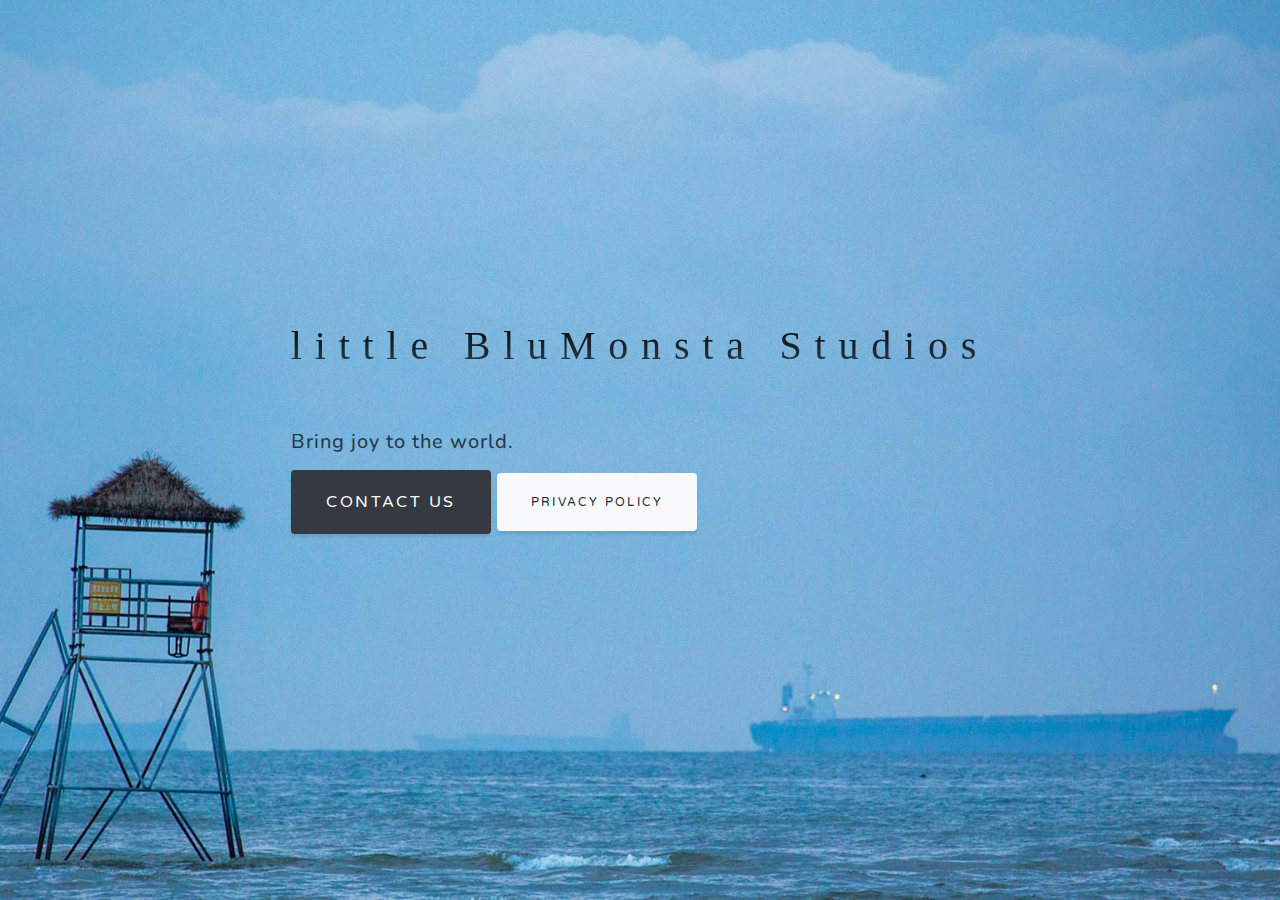
<file: index.html>
﻿<!DOCTYPE html>
<html lang="en">

  <head>

    <meta charset="utf-8">
    <meta name="viewport" content="width=device-width, initial-scale=1, shrink-to-fit=no">
    <meta name="description" content="">
    <meta name="author" content="">

    <title>little BluMonsta Studios</title>

    <!-- Bootstrap core CSS -->
    <link href="vendor/bootstrap/css/bootstrap.min.css" rel="stylesheet">

    <!-- Custom fonts for this template -->
    <link href="vendor/fontawesome-free/css/all.min.css" rel="stylesheet">
    <link href="https://fonts.googleapis.com/css?family=Varela+Round" rel="stylesheet">
    <link href="https://fonts.googleapis.com/css?family=Nunito:200,200i,300,300i,400,400i,600,600i,700,700i,800,800i,900,900i" rel="stylesheet">

    <!-- Custom styles for this template -->
    <link href="css/grayscale.css" rel="stylesheet">

  </head>

  <body id="page-top">

    <!-- Header -->
    <header class="masthead">
      <div class="container d-flex h-100 align-items-center">
          <div class="mx-auto text-center">
              <h1 class="mx-auto my-0" style="font-size: 2.5em; font-family: Georgia;">little BluMonsta Studios</h1>
              <br /><br />
              <h2 class="text-black-80 mt-2 mb-5 text-left">
                  <p>Bring joy to the world.</p>
                  <a href="mailto:contact@littleblumonsta.com" class="btn btn-dark js-scroll-trigger" style="width:200px">Contact Us</a>
                  <a href="privacy.html" class="btn btn-light js-scroll-trigger" style="width:200px; font-size:0.6em;">Privacy Policy</a>
              </h2>
          </div>
      </div>

    </header>


    <!-- Bootstrap core JavaScript -->
    <script src="vendor/jquery/jquery.min.js"></script>
    <script src="vendor/bootstrap/js/bootstrap.bundle.min.js"></script>

    <!-- Plugin JavaScript -->
    <script src="vendor/jquery-easing/jquery.easing.min.js"></script>

    <!-- Custom scripts for this template -->
    <script src="js/grayscale.min.js"></script>

  </body>

</html>
</file>
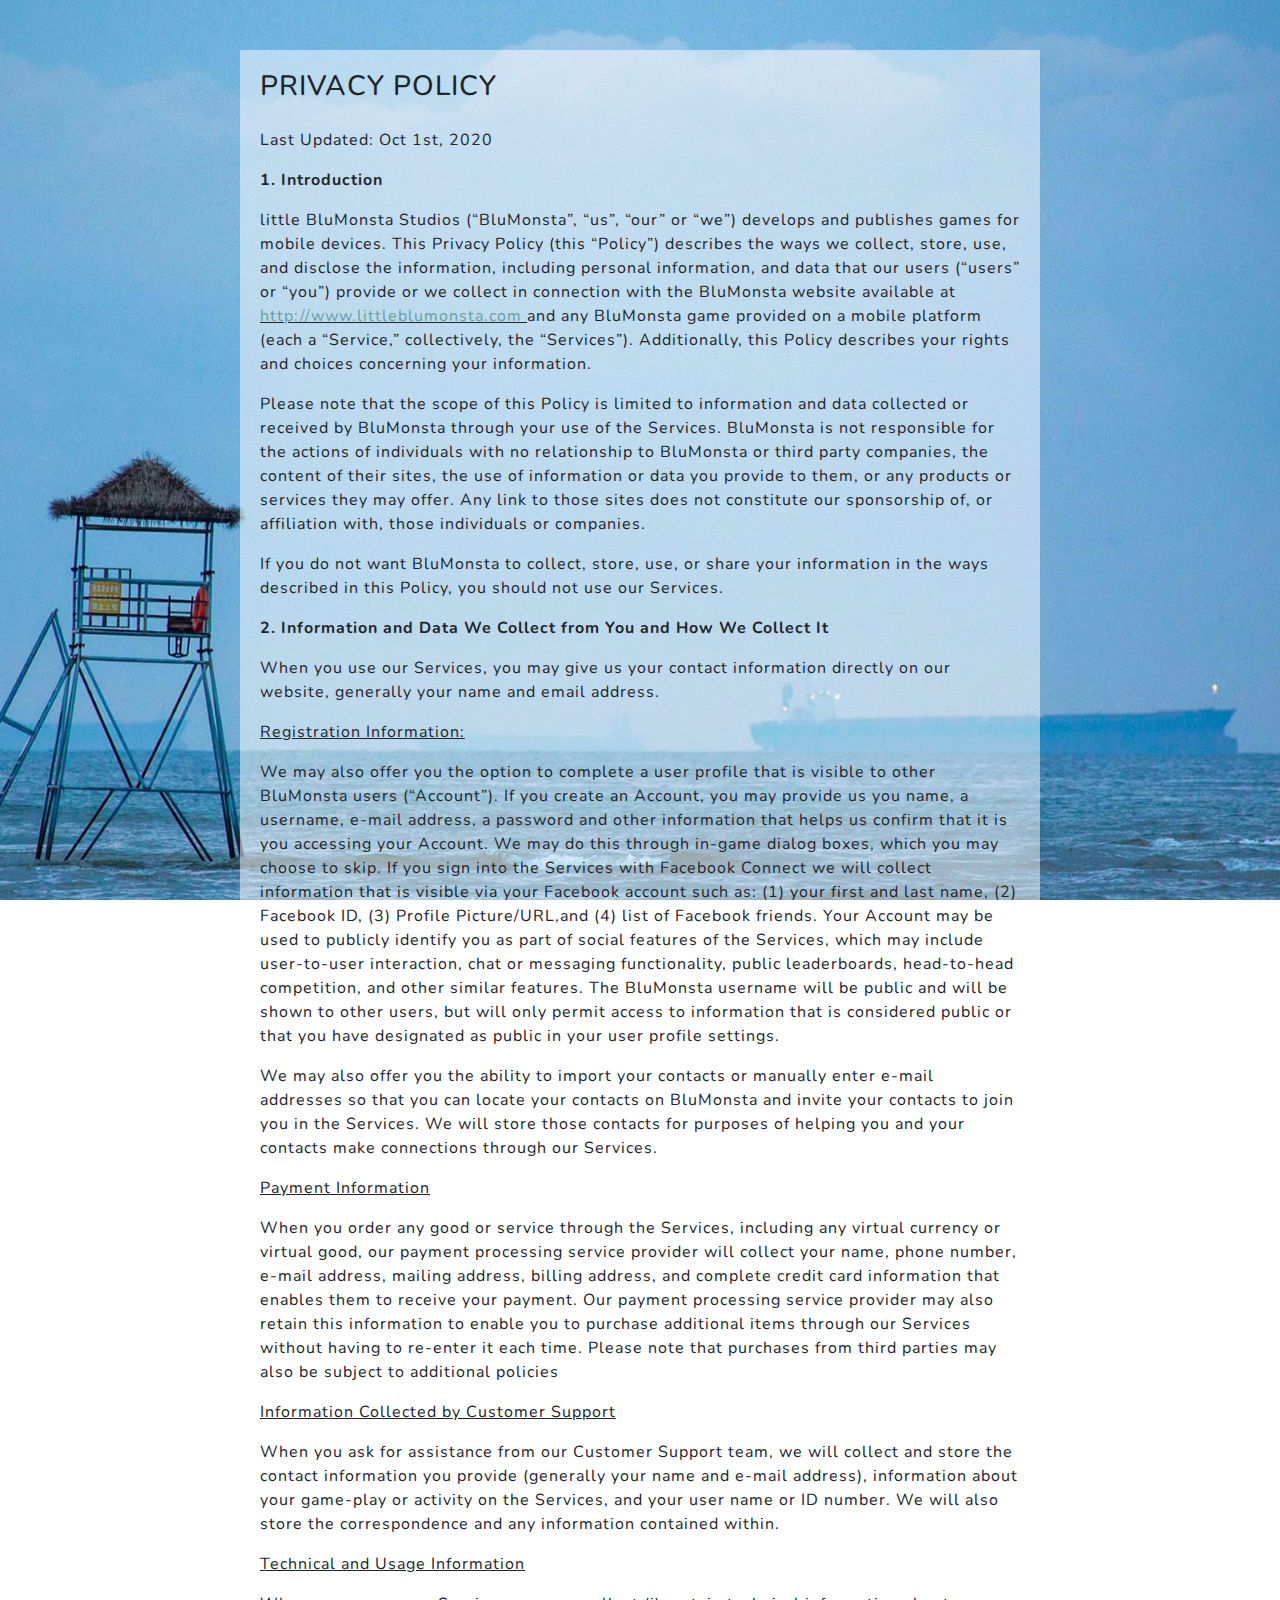
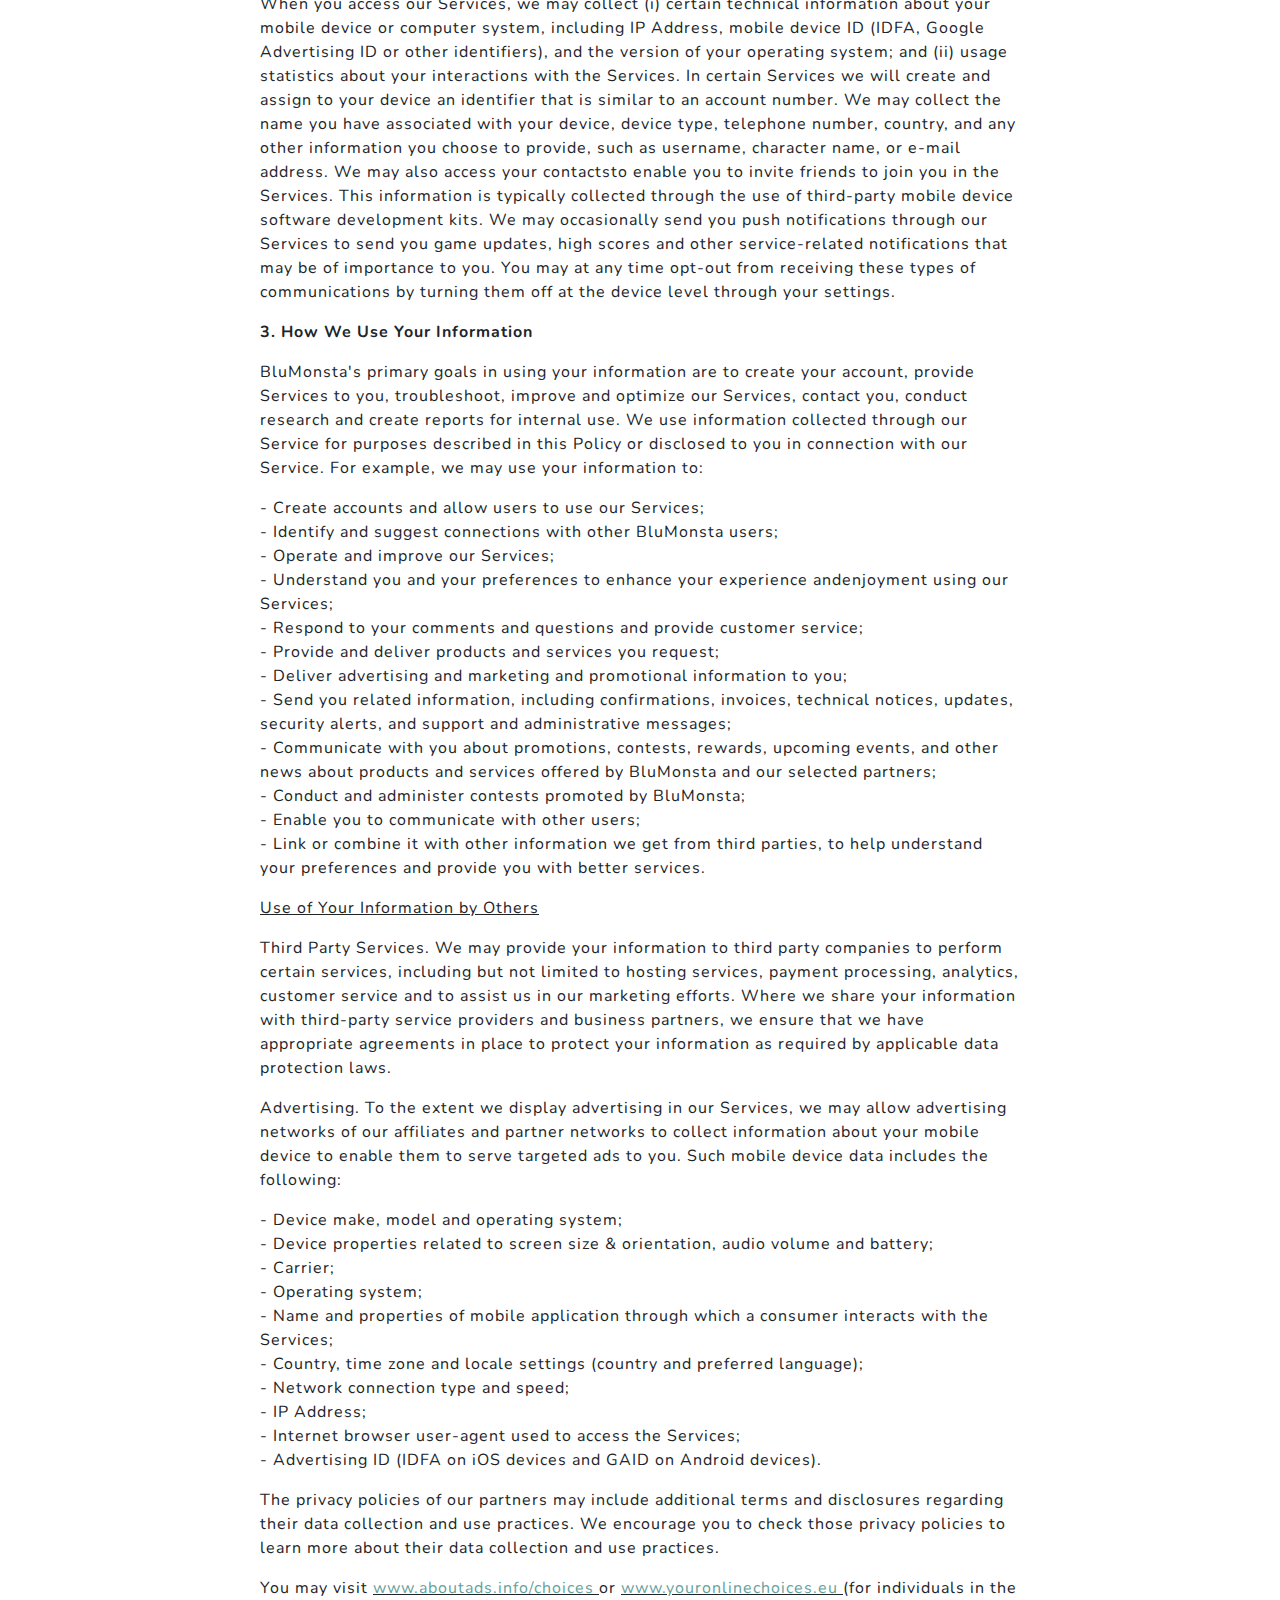
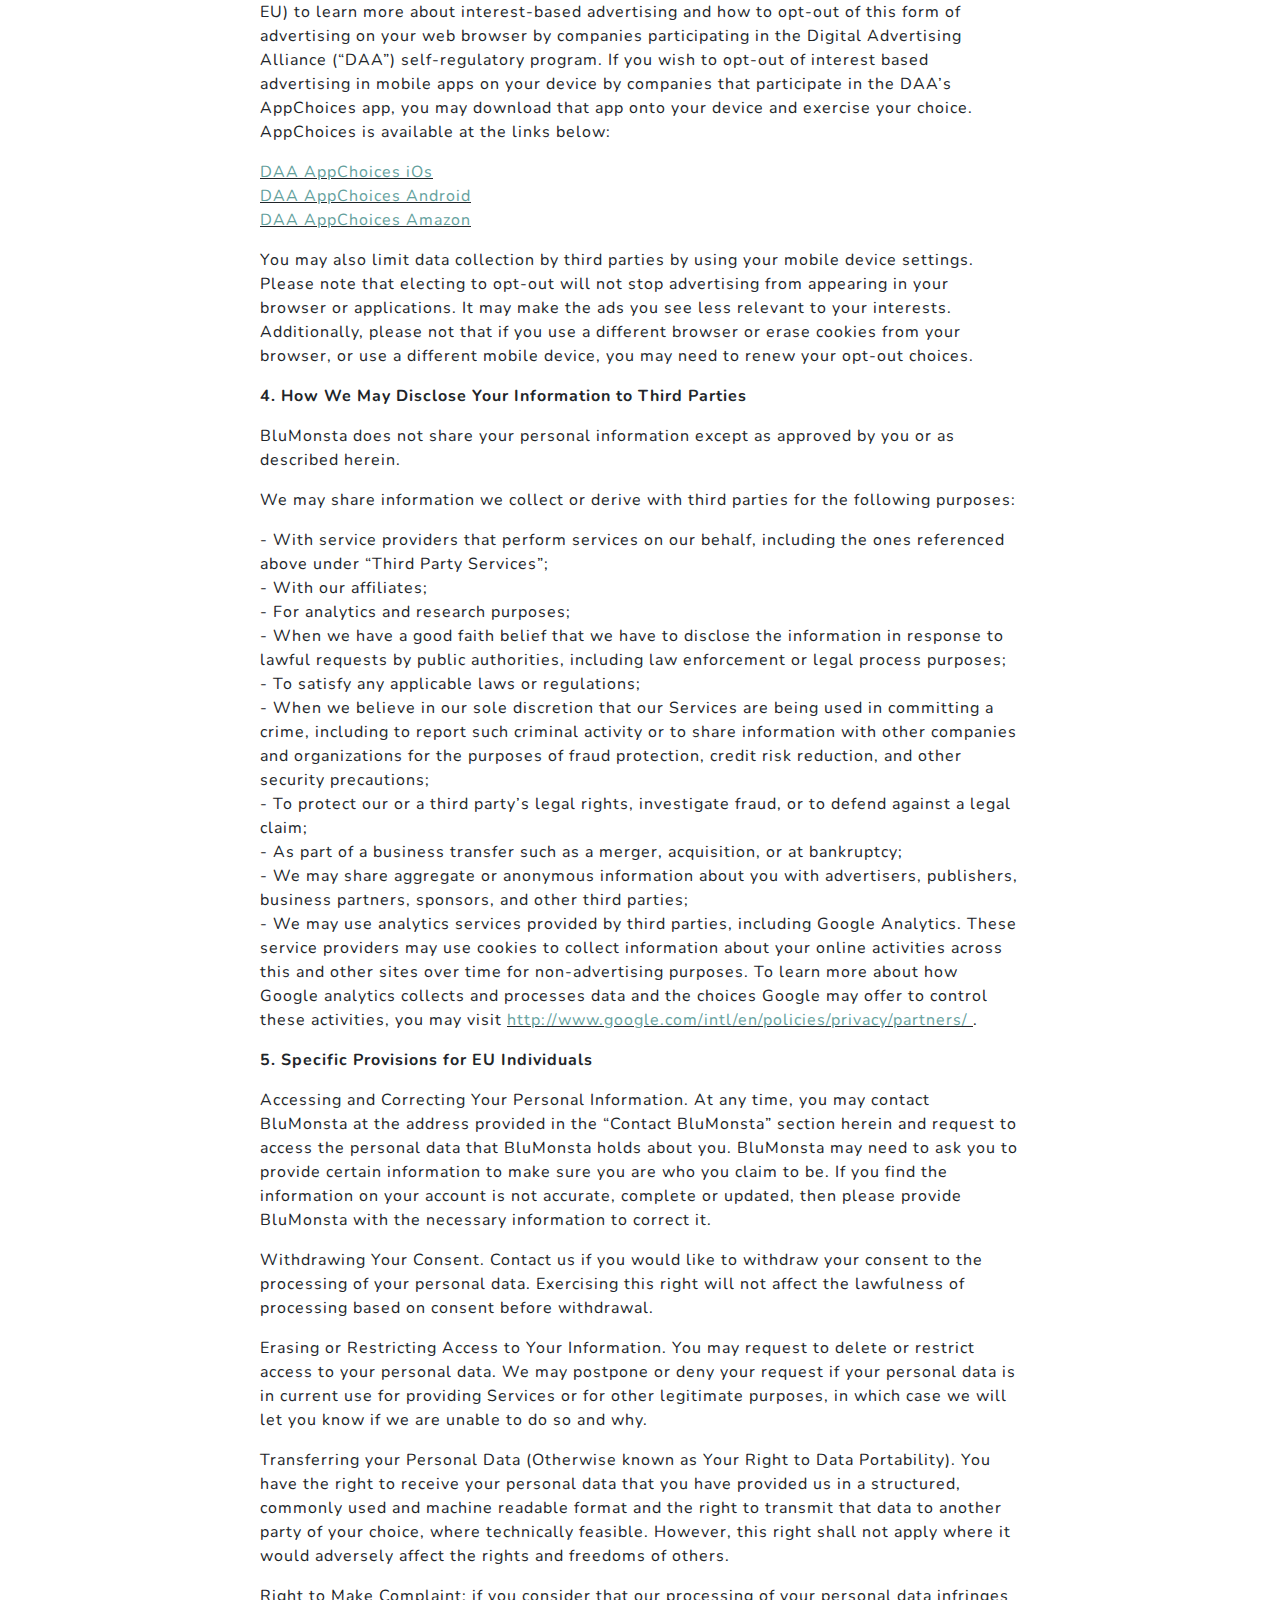
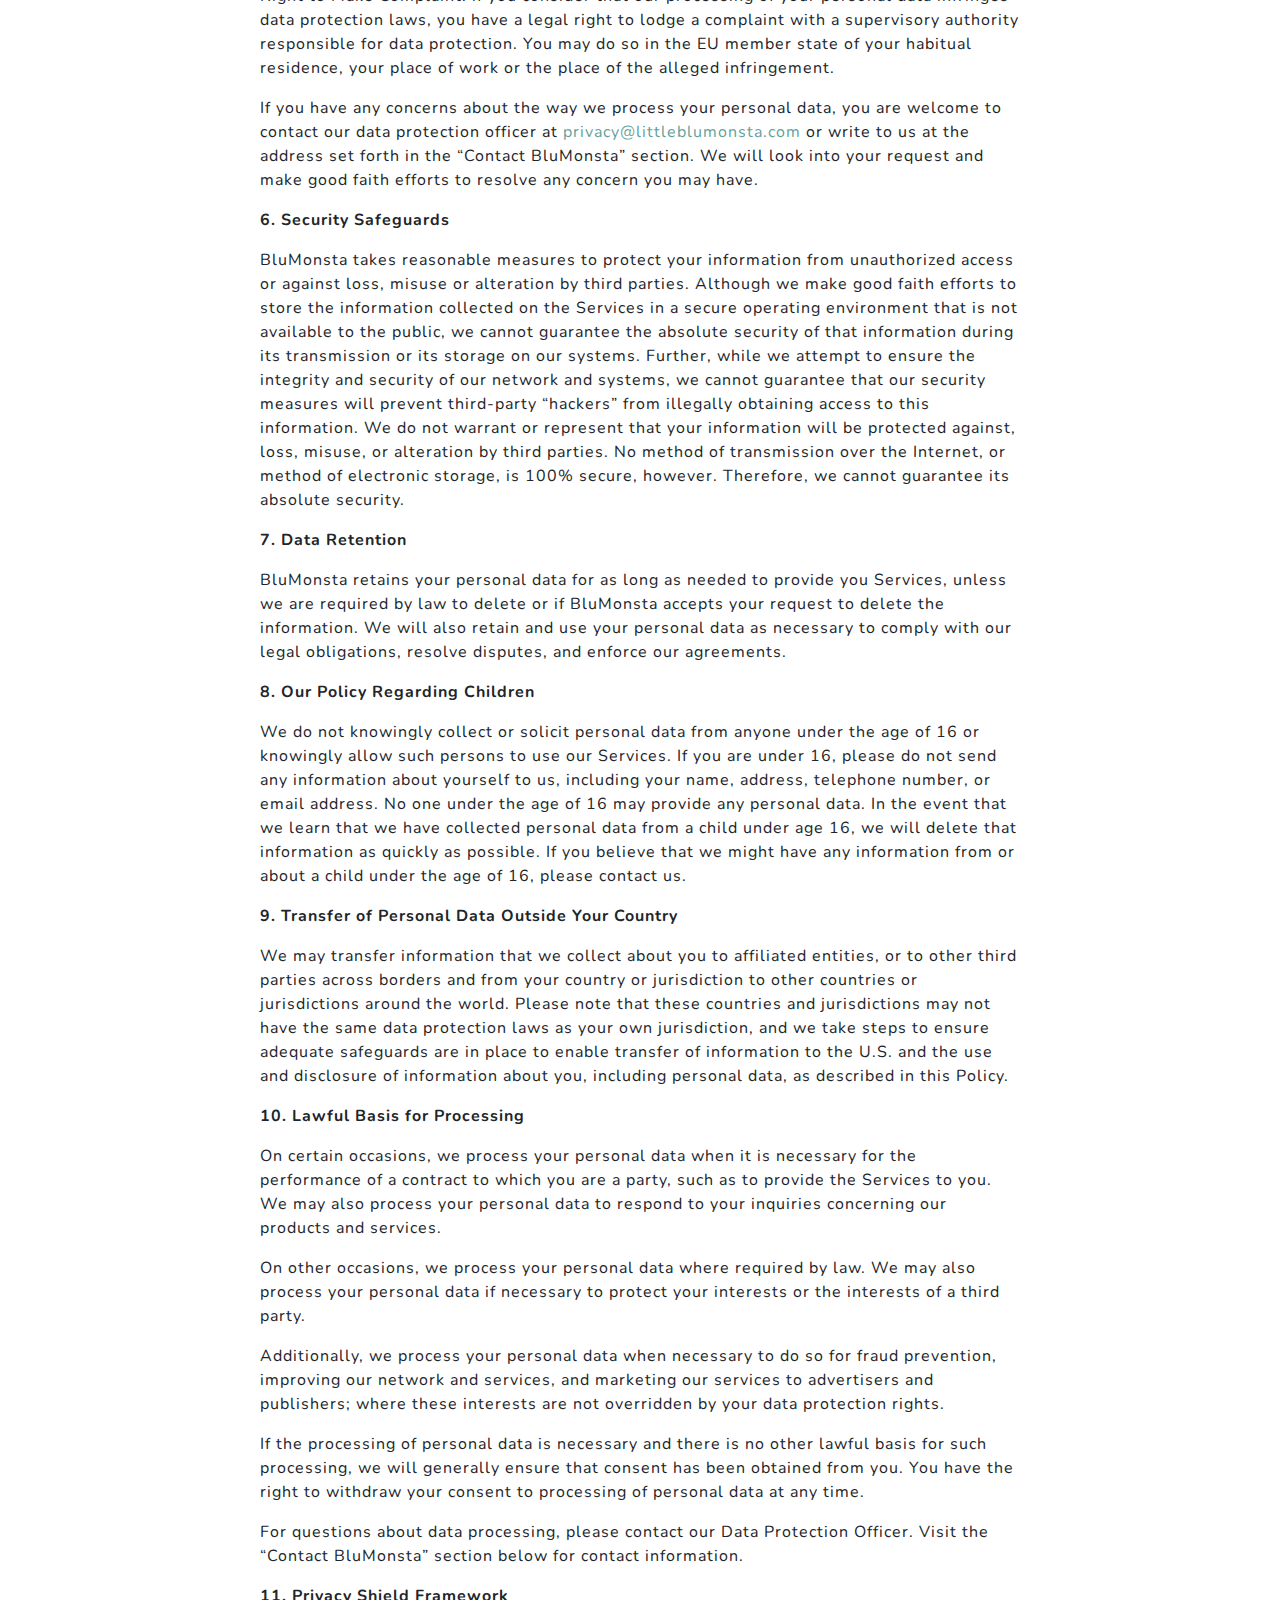
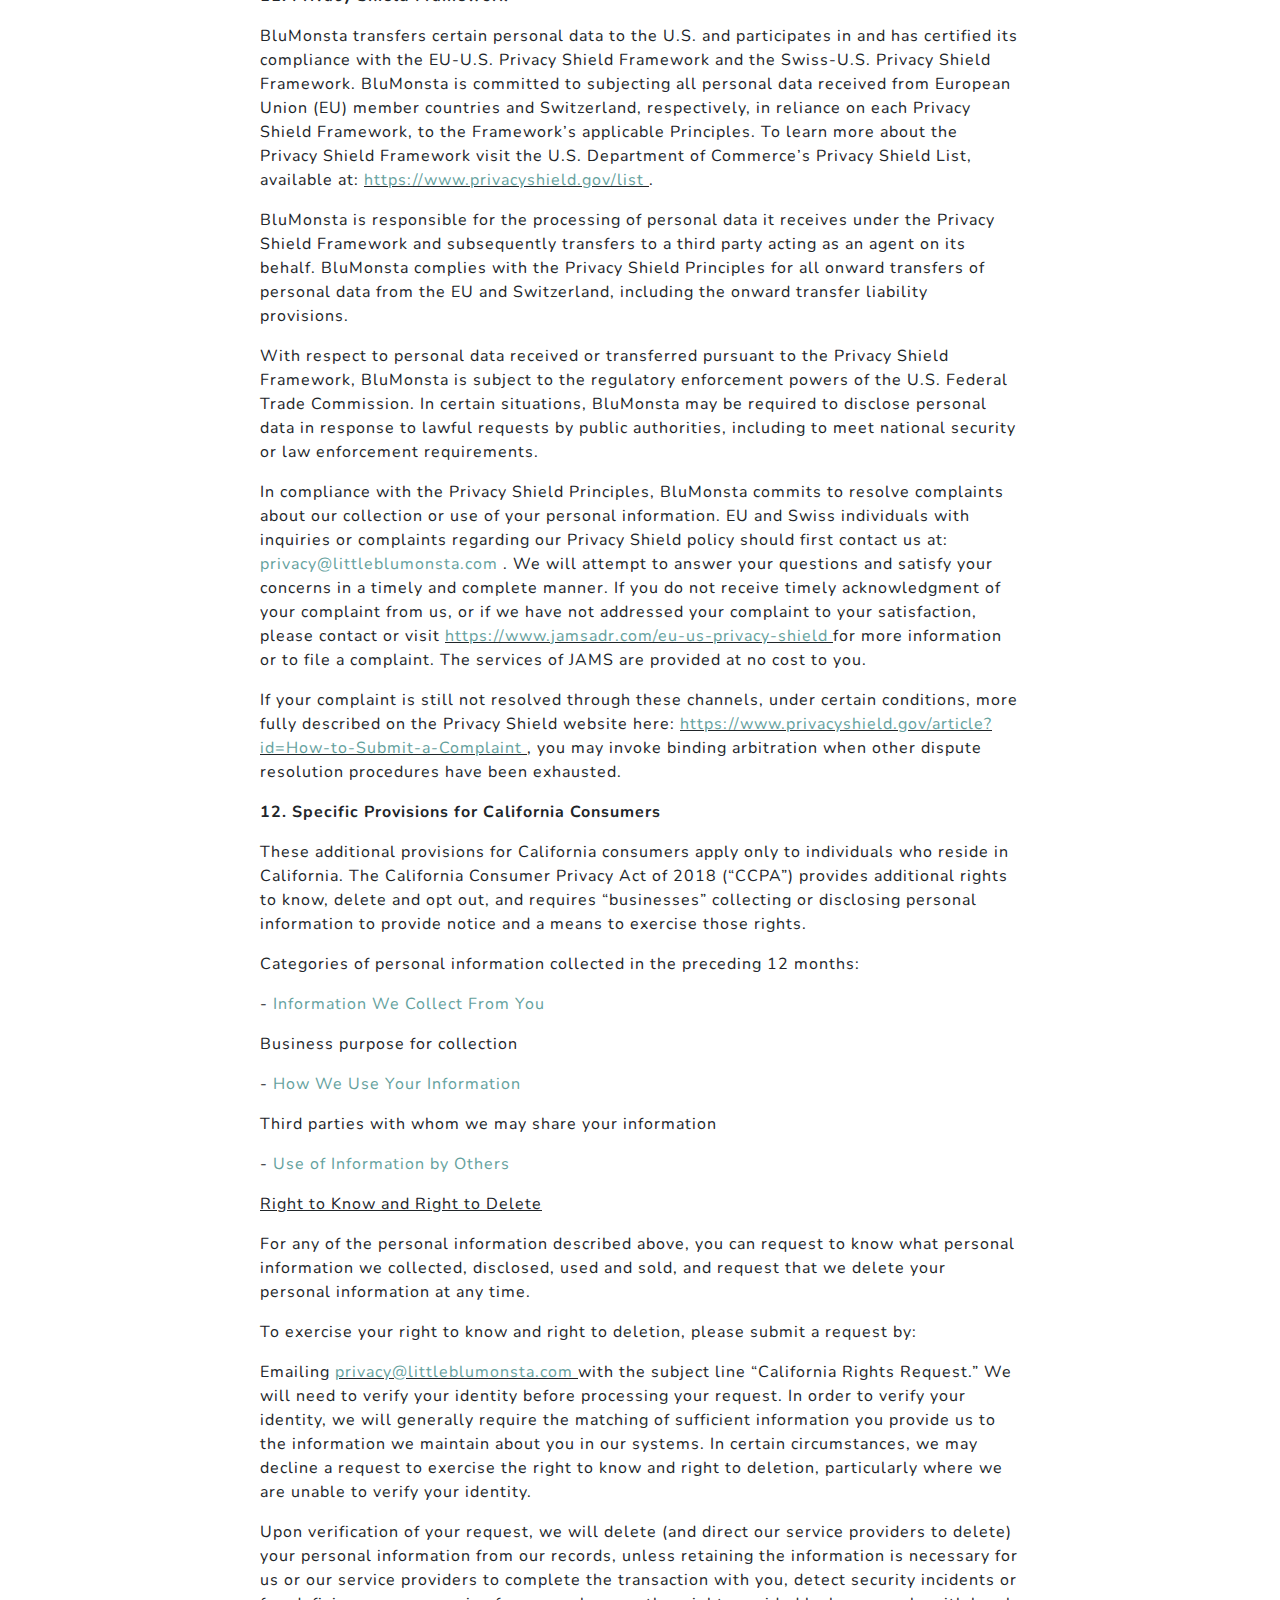
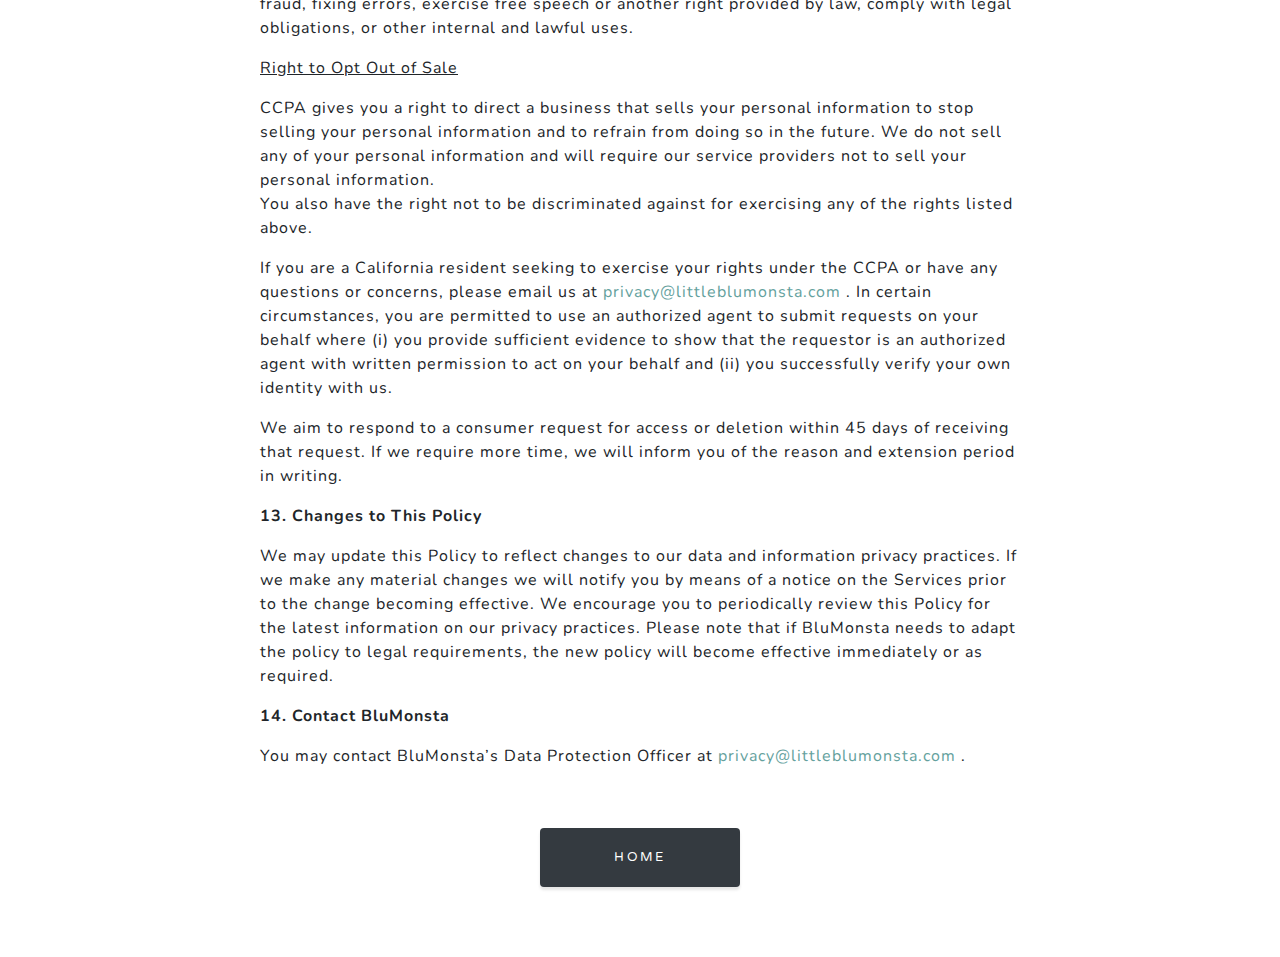
<file: privacy.html>
﻿<!DOCTYPE html>
<html lang="en">

  <head>

    <meta charset="utf-8">
    <meta name="viewport" content="width=device-width, initial-scale=1, shrink-to-fit=no">
    <meta name="description" content="">
    <meta name="author" content="">

    <title>little BluMonsta Studios</title>

    <!-- Bootstrap core CSS -->
    <link href="vendor/bootstrap/css/bootstrap.min.css" rel="stylesheet">

    <!-- Custom fonts for this template -->
    <link href="vendor/fontawesome-free/css/all.min.css" rel="stylesheet">
    <link href="https://fonts.googleapis.com/css?family=Varela+Round" rel="stylesheet">
    <link href="https://fonts.googleapis.com/css?family=Nunito:200,200i,300,300i,400,400i,600,600i,700,700i,800,800i,900,900i" rel="stylesheet">

    <!-- Custom styles for this template -->
    <link href="css/grayscale.css" rel="stylesheet">

  </head>

  <body id="page-top">

    <!-- Header -->
    <header class="masthead">
        <div class="container d-flex align-items-center">
            <div class="mx-auto text-left" style="background: rgba(255, 255, 255, 0.5); padding: 20px; margin: 50px; max-width: 800px;">
                <h3 class="mx-auto my-0 text-uppercase">Privacy Policy</h3><br/>

                <p>
                    Last Updated: Oct 1st, 2020
                </p>
                <p><strong>
                    1. Introduction
                </strong></p>
                <p>
                    little BluMonsta Studios (“BluMonsta”, “us”, “our” or “we”) develops and
                    publishes games for mobile devices. This Privacy Policy (this “Policy”)
                    describes the ways we collect, store, use, and disclose the information,
                    including personal information, and data that our users (“users” or “you”)
                    provide or we collect in connection with the BluMonsta website available
                    at
                    <u><a href="http://www.littleblumonsta.com">
                        http://www.littleblumonsta.com
                    </a></u>
                    and any BluMonsta game provided on a
                    mobile platform (each a “Service,” collectively, the “Services”). Additionally,
                    this Policy describes your rights and choices concerning your information.
                </p>
                <p>
                    Please note that the scope of this Policy is limited to information and
                    data collected or received by BluMonsta through your use of the Services.
                    BluMonsta is not responsible for the actions of individuals with no
                    relationship to BluMonsta or third party companies, the content of their
                    sites, the use of information or data you provide to them, or any products
                    or services they may offer. Any link to those sites does not constitute
                    our sponsorship of, or affiliation with, those individuals or companies.
                </p>
                <p>
                    If you do not want BluMonsta to collect, store, use, or share your information
                    in the ways described in this Policy, you should not use our Services.
                </p>
                <a name="information_we_collect_from_you"></a>
                <p><strong>2. Information and Data We Collect from You and How We Collect It</strong></p>
                <p>
                    When you use our Services, you may give us your contact information directly
                    on our website, generally your name and email address.
                </p>
                <p>
                    <u>Registration Information:</u>
                </p>
                <p>
                    We may also offer you the option to complete a user profile that is visible
                    to other BluMonsta users (“Account”). If you create an Account, you may provide
                    us you name, a username, e-mail address, a password and other information that
                    helps us confirm that it is you accessing your Account. We may do this through
                    in-game dialog boxes, which you may choose to skip. If you sign into the Services
                    with Facebook Connect we will collect information that is visible via your Facebook
                    account such as: (1) your first and last name, (2) Facebook ID, (3) Profile
                    Picture/URL,and (4) list of Facebook friends. Your Account may be used to publicly
                    identify you as part of social features of the Services, which may include user-to-user
                    interaction, chat or messaging functionality, public leaderboards, head-to-head
                    competition, and other similar features. The BluMonsta username will be public and
                    will be shown to other users, but will only permit access to information that is
                    considered public or that you have designated as public in your user profile settings.
                </p>
                <p>
                    We may also offer you the ability to import your contacts or manually enter
                    e-mail addresses so that you can locate your contacts on BluMonsta and invite
                    your contacts to join you in the Services. We will store those contacts for
                    purposes of helping you and your contacts make connections through our Services.
                </p>
                <p>
                    <u>Payment Information</u>
                </p>
                <p>
                    When you order any good or service through the Services, including any virtual
                    currency or virtual good, our payment processing service provider will collect
                    your name, phone number, e-mail address, mailing address, billing address, and
                    complete credit card information that enables them to receive your payment. Our
                    payment processing service provider may also retain this information to enable
                    you to purchase additional items through our Services without having to re-enter
                    it each time. Please note that purchases from third parties may also be subject
                    to additional policies
                </p>
                <p>
                    <u>Information Collected by Customer Support</u>
                </p>
                <p>
                    When you ask for assistance from our Customer Support team, we will collect
                    and store the contact information you provide (generally your name and e-mail
                    address), information about your game-play or activity on the Services, and
                    your user name or ID number. We will also store the correspondence and any
                    information contained within.
                </p>
                <p>
                    <u>Technical and Usage Information</u>
                </p>
                <p>
                    When you access our Services, we may collect (i) certain technical information
                    about your mobile device or computer system, including IP Address, mobile device
                    ID (IDFA, Google Advertising ID or other identifiers), and the version of your
                    operating system; and (ii) usage statistics about your interactions with the
                    Services. In certain Services we will create and assign to your device an identifier
                    that is similar to an account number. We may collect the name you have associated
                    with your device, device type, telephone number, country, and any other information
                    you choose to provide, such as username, character name, or e-mail address. We may
                    also access your contactsto enable you to invite friends to join you in the Services.
                    This information is typically collected through the use of third-party mobile device
                    software development kits. We may occasionally send you push notifications through
                    our Services to send you game updates, high scores and other service-related
                    notifications that may be of importance to you. You may at any time opt-out from
                    receiving these types of communications by turning them off at the device level
                    through your settings.
                </p>
                <a name="how_we_use_your_information"></a>
                <p><strong>3. How We Use Your Information</strong></p>
                <p>
                    BluMonsta's primary goals in using your information are to create your account,
                    provide Services to you, troubleshoot, improve and optimize our Services, contact
                    you, conduct research and create reports for internal use. We use information
                    collected through our Service for purposes described in this Policy or disclosed
                    to you in connection with our Service. For example, we may use your information to:
                </p>
                <p>
                    - Create accounts and allow users to use our Services;
                    <br>
                    - Identify and suggest connections with other BluMonsta users;
                    <br>
                    - Operate and improve our Services;
                    <br>
                    - Understand you and your preferences to enhance your experience andenjoyment
                    using our Services;
                    <br>
                    - Respond to your comments and questions and provide customer service;
                    <br>
                    - Provide and deliver products and services you request;
                    <br>
                    - Deliver advertising and marketing and promotional information to you;
                    <br>
                    - Send you related information, including confirmations, invoices, technical
                    notices, updates, security alerts, and support and administrative messages;
                    <br>
                    - Communicate with you about promotions, contests, rewards, upcoming events,
                    and other news about products and services offered by BluMonsta and our selected
                    partners;
                    <br>
                    - Conduct and administer contests promoted by BluMonsta;
                    <br>
                    - Enable you to communicate with other users;
                    <br>
                    - Link or combine it with other information we get from third parties,
                    to help understand your preferences and provide you with better services.
                </p>
                <p>
                    <a name="use_of_information_by_others"></a>
                    <u>Use of Your Information by Others</u>
                </p>
                <p>
                    Third Party Services. We may provide your information to third party companies
                    to perform certain services, including but not limited to hosting services,
                    payment processing, analytics, customer service and to assist us in our marketing
                    efforts. Where we share your information with third-party service providers and
                    business partners, we ensure that we have appropriate agreements in place to protect
                    your information as required by applicable data protection laws.
                </p>
                <p>
                    Advertising. To the extent we display advertising in our Services, we may allow
                    advertising networks of our affiliates and partner networks to collect information
                    about your mobile device to enable them to serve targeted ads to you. Such mobile
                    device data includes the following:
                </p>
                <p>
                    - Device make, model and operating system;
                    <br>
                    - Device properties related to screen size & orientation, audio
                    volume and battery;
                    <br>
                    - Carrier;
                    <br>
                    - Operating system;
                    <br>
                    - Name and properties of mobile application through which a consumer interacts with the Services;
                    <br>
                    - Country, time zone and locale settings (country and preferred language);
                    <br>
                    - Network connection type and speed;
                    <br>
                    - IP Address;
                    <br>
                    - Internet browser user-agent used to access the Services;
                    <br>
                    - Advertising ID (IDFA on iOS devices and GAID on Android devices).
                </p>
                <p>
                    The privacy policies of our partners may include additional terms and
                    disclosures regarding their data collection and use practices. We encourage you to
                    check those privacy policies to learn more about their data collection and use practices.
                </p>
                <p>
                    You may visit
                    <u><a href="www.aboutads.info/choices">
                        www.aboutads.info/choices
                    </a></u> or
                    <u><a href="www.youronlinechoices.eu">
                        www.youronlinechoices.eu
                    </a></u> (for individuals in the EU) to learn more about interest-based advertising and
                    how to opt-out of this form of advertising on your web browser by companies participating in
                    the Digital Advertising Alliance (“DAA”) self-regulatory program. If you wish to opt-out
                    of interest based advertising in mobile apps on your device by companies that participate
                    in the DAA’s AppChoices app, you may download that app onto your device and exercise your
                    choice. AppChoices is available at the links below:
                </p>
                <p>
                    <u><a href="https://itunes.apple.com/us/app/appchoices/id894822870?mt=8">
                        DAA AppChoices iOs
                    </a></u>
                    <br>
                    <u><a href="https://play.google.com/store/apps/details?id=com.DAA.appchoices&hl=en">
                        DAA AppChoices Android
                    </a></u>
                    <br>
                    <u><a href="http://www.amazon.com/Digital-Advertising-Alliance-AppChoices/dp/B00SVQ4FMO">
                        DAA AppChoices Amazon
                    </a></u>
                </p>
                <p>
                    You may also limit data collection by third parties by using your mobile device settings.
                    Please note that electing to opt-out will not stop advertising from appearing in your browser
                    or applications. It may make the ads you see less relevant to your interests. Additionally,
                    please not that if you use a different browser or erase cookies from your browser, or use a
                    different mobile device, you may need to renew your opt-out choices.
                </p>

                <p><strong>4. How We May Disclose Your Information to Third Parties</strong></p>
                <p>
                    BluMonsta does not share your personal information except as approved by you or as described herein.
                </p>
                <p>
                    We may share information we collect or derive with third parties for the following purposes:
                </p>
                <p>
                    - With service providers that perform services on our behalf, including the ones referenced
                    above under “Third Party Services”;
                    <br>
                    - With our affiliates;
                    <br>
                    - For analytics and research purposes;
                    <br>
                    - When we have a good faith belief that we have to disclose the information in response to
                    lawful requests by public authorities, including law enforcement or legal process purposes;
                    <br>
                    - To satisfy any applicable laws or regulations;
                    <br>
                    - When we believe in our sole discretion that our Services are being used in committing a crime,
                    including to report such criminal activity or to share information with other companies and
                    organizations for the purposes of fraud protection, credit risk reduction, and other security
                    precautions;
                    <br>
                    - To protect our or a third party’s legal rights, investigate fraud, or to defend against a legal claim;
                    <br>
                    - As part of a business transfer such as a merger, acquisition, or at bankruptcy;
                    <br>
                    - We may share aggregate or anonymous information about you with advertisers, publishers, business
                    partners, sponsors, and other third parties;
                    <br>
                    - We may use analytics services provided by third parties, including Google Analytics. These service
                    providers may use cookies to collect information about your online activities across this and other
                    sites over time for non-advertising purposes. To learn more about how Google analytics collects and
                    processes data and the choices Google may offer to control these activities, you may visit
                    <u><a href="http://www.google.com/intl/en/policies/privacy/partners/">
                        http://www.google.com/intl/en/policies/privacy/partners/
                    </a></u>.
                </p>
                <p><strong>5. Specific Provisions for EU Individuals</strong></p>
                <p>
                    Accessing and Correcting Your Personal Information. At any time, you may contact BluMonsta at the
                    address
                    provided in the “Contact BluMonsta” section herein and request to access the personal data that
                    BluMonsta holds about you. BluMonsta may need to ask you to provide certain information to make sure you
                    are who you claim to be. If you find the information on your account is not accurate, complete or
                    updated,
                    then please provide BluMonsta with the necessary information to correct it.
                </p>
                <p>
                    Withdrawing Your Consent. Contact us if you would like to withdraw your consent to the processing
                    of your personal data. Exercising this right will not affect the lawfulness of processing based on
                    consent before withdrawal.
                </p>
                <p>
                    Erasing or Restricting Access to Your Information. You may request to delete or restrict access
                    to your personal data. We may postpone or deny your request if your personal data is in current use
                    for providing Services or for other legitimate purposes, in which case we will let you know if we are
                    unable to do so and why.
                </p>
                <p>
                    Transferring your Personal Data (Otherwise known as Your Right to Data Portability).
                    You have the right to receive your personal data that you have provided us in a structured,
                    commonly used and machine readable format and the right to transmit that data to another
                    party of your choice, where technically feasible. However, this right shall not apply
                    where it would adversely affect the rights and freedoms of others.
                </p>
                <p>
                    Right to Make Complaint: if you consider that our processing of your personal data
                    infringes data protection laws, you have a legal right to lodge a complaint with a
                    supervisory authority responsible for data protection. You may do so in the EU member
                    state of your habitual residence, your place of work or the place of the alleged infringement.
                </p>
                <p>
                    If you have any concerns about the way we process your personal data, you are welcome to contact
                    our data protection officer at <a href="mailto:privacy@littleblumonsta.com">
                    privacy@littleblumonsta.com
                </a> or write to us at the address
                    set forth in the “Contact BluMonsta” section. We will look into your request and make
                    good faith efforts to resolve any concern you may have.
                </p>

                <p><strong>6. Security Safeguards</strong></p>
                <p>
                    BluMonsta takes reasonable measures to protect your information from unauthorized access
                    or against loss, misuse or alteration by third parties. Although we make good faith
                    efforts to store the information collected on the Services in a secure operating environment
                    that is not available to the public, we cannot guarantee the absolute security of that
                    information during its transmission or its storage on our systems. Further, while we attempt
                    to ensure the integrity and security of our network and systems, we cannot guarantee that our
                    security measures will prevent third-party “hackers” from illegally obtaining access to this
                    information. We do not warrant or represent that your information will be protected against,
                    loss, misuse, or alteration by third parties. No method of transmission over the Internet, or
                    method of electronic storage, is 100% secure, however. Therefore, we cannot guarantee its
                    absolute security.
                </p>
                <p><strong>7. Data Retention</strong></p>
                <p>
                    BluMonsta retains your personal data for as long as needed to provide you Services,
                    unless we are required by law to delete or if BluMonsta accepts your request to delete
                    the information. We will also retain and use your personal data as necessary to comply with
                    our legal obligations, resolve disputes, and enforce our agreements.
                </p>
                <p><strong>8. Our Policy Regarding Children</strong></p>
                <p>
                    We do not knowingly collect or solicit personal data from anyone under the age of 16 or
                    knowingly allow such persons to use our Services. If you are under 16, please do not send
                    any information about yourself to us, including your name, address, telephone number, or email
                    address. No one under the age of 16 may provide any personal data. In the event that we learn
                    that we have collected personal data from a child under age 16, we will delete that information
                    as quickly as possible. If you believe that we might have any information from or about a child
                    under the age of 16, please contact us.
                </p>
                <p><strong>9. Transfer of Personal Data Outside Your Country</strong></p>
                <p>
                    We may transfer information that we collect about you to affiliated entities, or to other
                    third parties across borders and from your country or jurisdiction to other countries or
                    jurisdictions around the world. Please note that these countries and jurisdictions may not
                    have the same data protection laws as your own jurisdiction, and we take steps to ensure
                    adequate safeguards are in place to enable transfer of information to the U.S. and the use
                    and disclosure of information about you, including personal data, as described in this Policy.
                </p>
                <p><strong>10. Lawful Basis for Processing</strong></p>
                <p>
                    On certain occasions, we process your personal data when it is necessary for the
                    performance of a contract to which you are a party, such as to provide the Services
                    to you. We may also process your personal data to respond to your inquiries concerning
                    our products and services.
                </p>
                <p>
                    On other occasions, we process your personal data where required by law. We may also
                    process your personal data if necessary to protect your interests or the interests of a third party.
                </p>
                <p>
                    Additionally, we process your personal data when necessary to do so for fraud prevention,
                    improving our network and services, and marketing our services to advertisers and publishers;
                    where these interests are not overridden by your data protection rights.
                </p>
                <p>
                    If the processing of personal data is necessary and there is no other lawful basis for such
                    processing, we will generally ensure that consent has been obtained from you. You have the
                    right to withdraw your consent to processing of personal data at any time.
                </p>
                <p>
                    For questions about data processing, please contact our Data Protection Officer.
                    Visit the “Contact BluMonsta” section below for contact information.
                </p>
                <p><strong>11. Privacy Shield Framework</strong></p>
                <p>
                    BluMonsta transfers certain personal data to the U.S. and participates in and has
                    certified its compliance with the EU-U.S. Privacy Shield Framework and the Swiss-U.S.
                    Privacy Shield Framework. BluMonsta is committed to subjecting all personal data received
                    from European Union (EU) member countries and Switzerland, respectively, in reliance on each
                    Privacy Shield Framework, to the Framework’s applicable Principles. To learn more about the
                    Privacy Shield Framework visit the U.S. Department of Commerce’s Privacy Shield List, available
                    at:
                    <u><a href="https://www.privacyshield.gov/list">
                        https://www.privacyshield.gov/list
                    </a></u>.
                </p>
                <p>
                    BluMonsta is responsible for the processing of personal data it receives under the
                    Privacy Shield Framework and subsequently transfers to a third party acting as an agent
                    on its behalf. BluMonsta complies with the Privacy Shield Principles for all onward transfers
                    of personal data from the EU and Switzerland, including the onward transfer liability
                    provisions.
                </p>
                <p>
                    With respect to personal data received or transferred pursuant to the Privacy Shield
                    Framework, BluMonsta is subject to the regulatory enforcement powers of the U.S. Federal
                    Trade Commission. In certain situations, BluMonsta may be required to disclose personal
                    data in response to lawful requests by public authorities, including to meet national
                    security or law enforcement requirements.
                </p>
                <p>
                    In compliance with the Privacy Shield Principles, BluMonsta commits to resolve complaints
                    about our collection or use of your personal information. EU and Swiss individuals with
                    inquiries or complaints regarding our Privacy Shield policy should first contact us at:
                    <a href="mailto:privacy@littleblumonsta.com">
                        privacy@littleblumonsta.com
                    </a>
                    . We will attempt to answer your questions and satisfy your concerns in a timely and complete
                    manner. If you do not receive timely acknowledgment of your complaint from us, or if we
                    have not addressed your complaint to your satisfaction, please contact or visit
                    <u><a href="https://www.jamsadr.com/eu-us-privacy-shield">
                        https://www.jamsadr.com/eu-us-privacy-shield
                    </a></u>
                    for more information or to file a complaint. The services of JAMS are provided at no cost to you.
                </p>
                <p>
                    If your complaint is still not resolved through these channels, under certain conditions,
                    more fully described on the Privacy Shield website here:
                    <u><a href="https://www.privacyshield.gov/article?id=How-to-Submit-a-Complaint">
                        https://www.privacyshield.gov/article?id=How-to-Submit-a-Complaint
                    </a></u>
                    , you may invoke binding arbitration when other dispute resolution procedures have been exhausted.
                </p>
                <p><strong>12. Specific Provisions for California Consumers</strong></p>
                <p>
                    These additional provisions for California consumers apply only to individuals who reside in California.
                    The California Consumer Privacy Act of 2018 (“CCPA”) provides additional rights to know, delete and opt
                    out,
                    and requires “businesses” collecting or disclosing personal information to provide notice and a means
                    to exercise those rights.
                </p>
                <p>
                    Categories of personal information collected in the preceding 12 months:
                </p>
                <p>
                    -  <a href="#information_we_collect_from_you">Information We Collect From You</a>
                </p>
                <p>
                    Business purpose for collection
                </p>
                <p>
                    -  <a href="#how_we_use_your_information">How We Use Your Information</a>
                </p>
                <p>
                    Third parties with whom we may share your information
                </p>
                <p>
                    -  <a href="#use_of_information_by_others">Use of Information by Others</a>
                </p>
                <p>
                    <u>Right to Know and Right to Delete</u>
                </p>
                <p>
                    For any of the personal information described above, you can request to know
                    what personal information we collected, disclosed, used and sold, and request
                    that we delete your personal information at any time.
                </p>
                <p>
                    To exercise your right to know and right to deletion, please submit a request by:
                </p>
                <p>
                    Emailing
                    <u><a href="mailto:privacy@littleblumonsta.com">
                        privacy@littleblumonsta.com
                    </a></u>
                    with the subject line “California Rights Request.” We will need to verify
                    your identity before processing your request. In order to verify your identity,
                    we will generally require the matching of sufficient information you provide us
                    to the information we maintain about you in our systems. In certain circumstances,
                    we may decline a request to exercise the right to know and right to deletion,
                    particularly where we are unable to verify your identity.
                </p>
                <p>
                    Upon verification of your request, we will delete (and direct our service
                    providers to delete) your personal information from our records, unless
                    retaining the information is necessary for us or our service providers to
                    complete the transaction with you, detect security incidents or fraud, fixing
                    errors, exercise free speech or another right provided by law, comply with
                    legal obligations, or other internal and lawful uses.
                </p>
                <p>
                    <u>Right to Opt Out of Sale</u>
                </p>
                <p>
                    CCPA gives you a right to direct a business that sells your personal information
                    to stop selling your personal information and to refrain from doing so in
                    the future. We do not sell any of your personal information and will require our
                    service providers not to sell your personal information.
                    <br>
                    You also have the right not to be discriminated against for exercising any of the rights listed above.
                </p>
                <p>
                    If you are a California resident seeking to exercise your rights under the CCPA or have any
                    questions or concerns, please email us at
                    <a href="mailto:privacy@littleblumonsta.com">
                        privacy@littleblumonsta.com
                    </a>.
                    In certain circumstances, you are permitted to use an authorized agent to submit requests
                    on your behalf where (i) you provide sufficient evidence to show that the requestor is an
                    authorized agent with written permission to act on your behalf and (ii) you successfully
                    verify your own identity with us.
                </p>
                <p>
                    We aim to respond to a consumer request for access or deletion within 45 days
                    of receiving that request. If we require more time, we will inform you of
                    the reason and extension period in writing.
                </p>
                <p><strong>13. Changes to This Policy</strong></p>
                <p>
                    We may update this Policy to reflect changes to our data and information privacy practices.
                    If we make any material changes we will notify you by means of a notice on the Services
                    prior to the change becoming effective. We encourage you to periodically review this
                    Policy for the latest information on our privacy practices. Please note that if BluMonsta
                    needs to adapt the policy to legal requirements, the new policy will become effective
                    immediately or as required.
                </p>
                <p><strong>14. Contact BluMonsta</strong></p>

                <p>
                    You may contact BluMonsta’s Data Protection Officer at <a href="mailto:privacy@littleblumonsta.com">
                    privacy@littleblumonsta.com
                </a>.

                <!-- Buttons -->
                <div style="text-align: center; margin-top: 60px;">
                    <a href="index.html" class="btn btn-dark js-scroll-trigger" style="width:200px">Home</a>
                </div>
            </div>
        </div>

    </header>


    <!-- Bootstrap core JavaScript -->
    <script src="vendor/jquery/jquery.min.js"></script>
    <script src="vendor/bootstrap/js/bootstrap.bundle.min.js"></script>

    <!-- Plugin JavaScript -->
    <script src="vendor/jquery-easing/jquery.easing.min.js"></script>

    <!-- Custom scripts for this template -->
    <script src="js/grayscale.min.js"></script>

  </body>

</html>
</file>
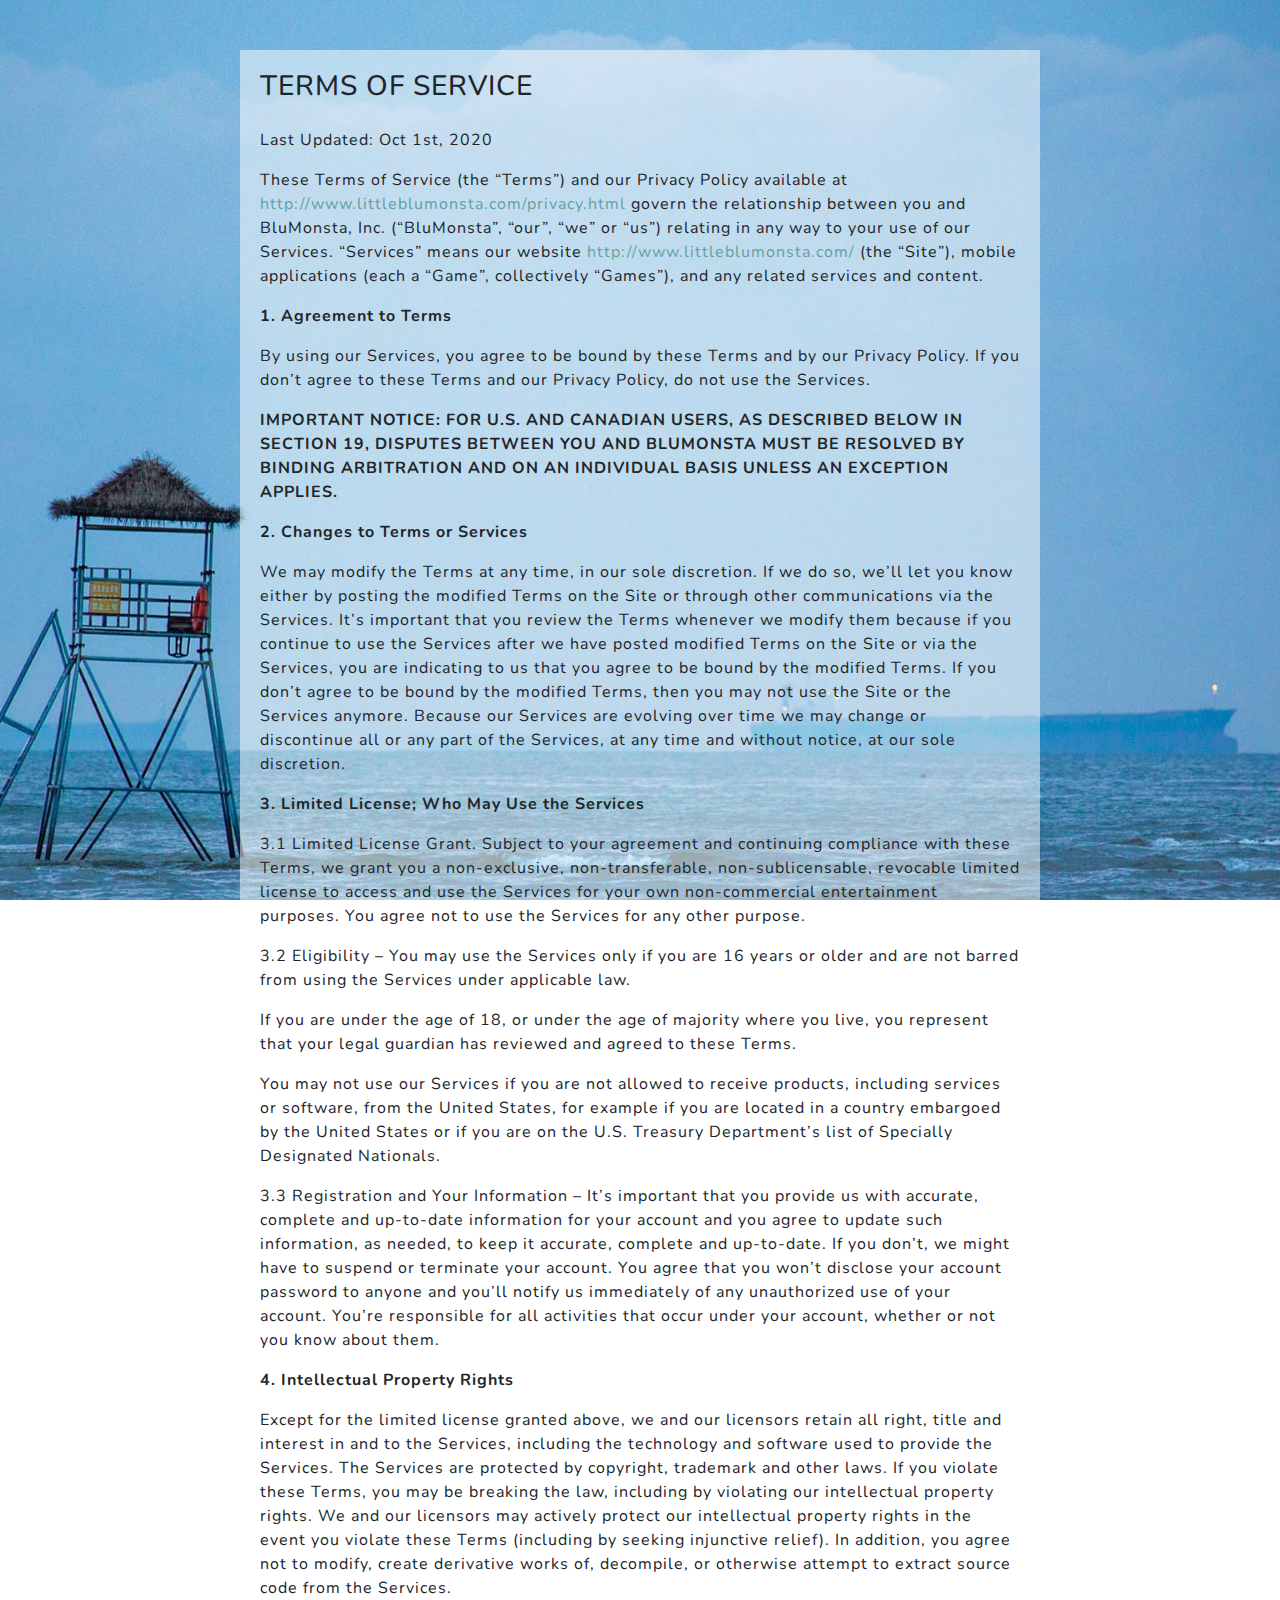
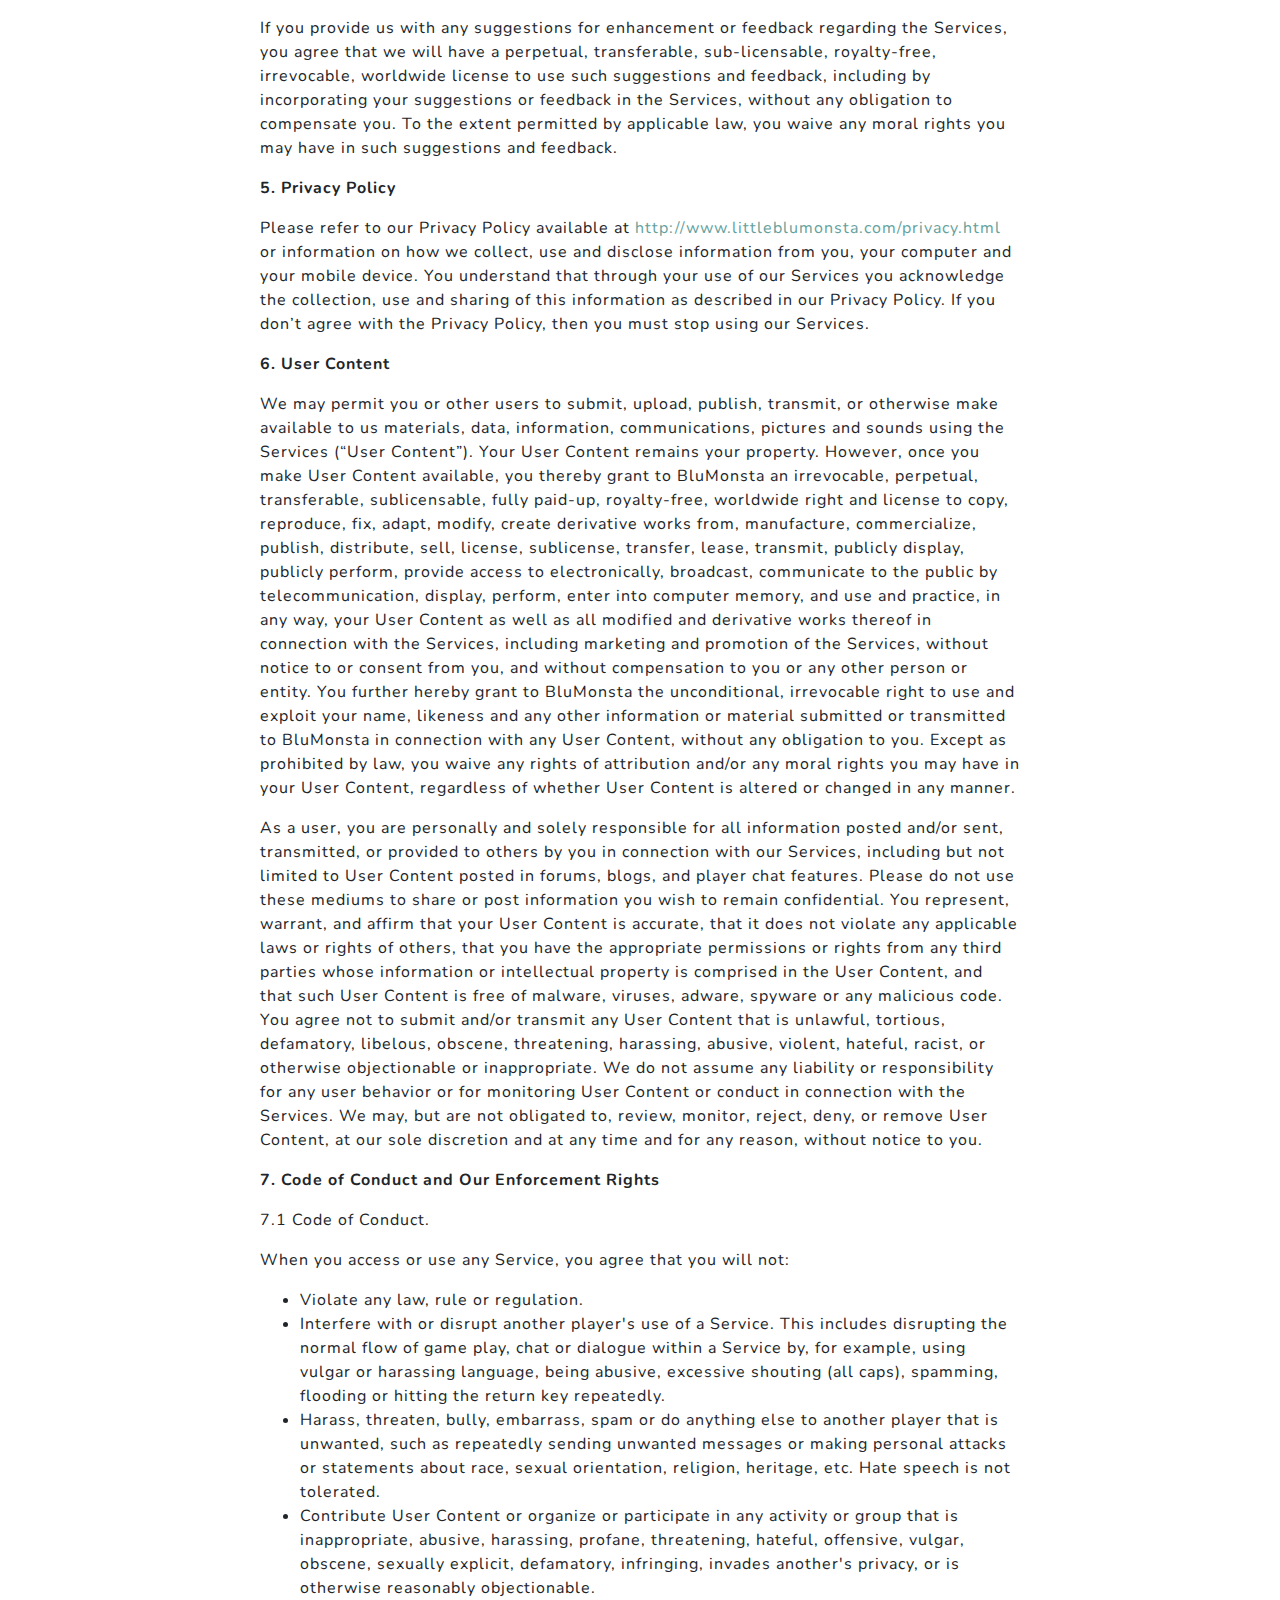
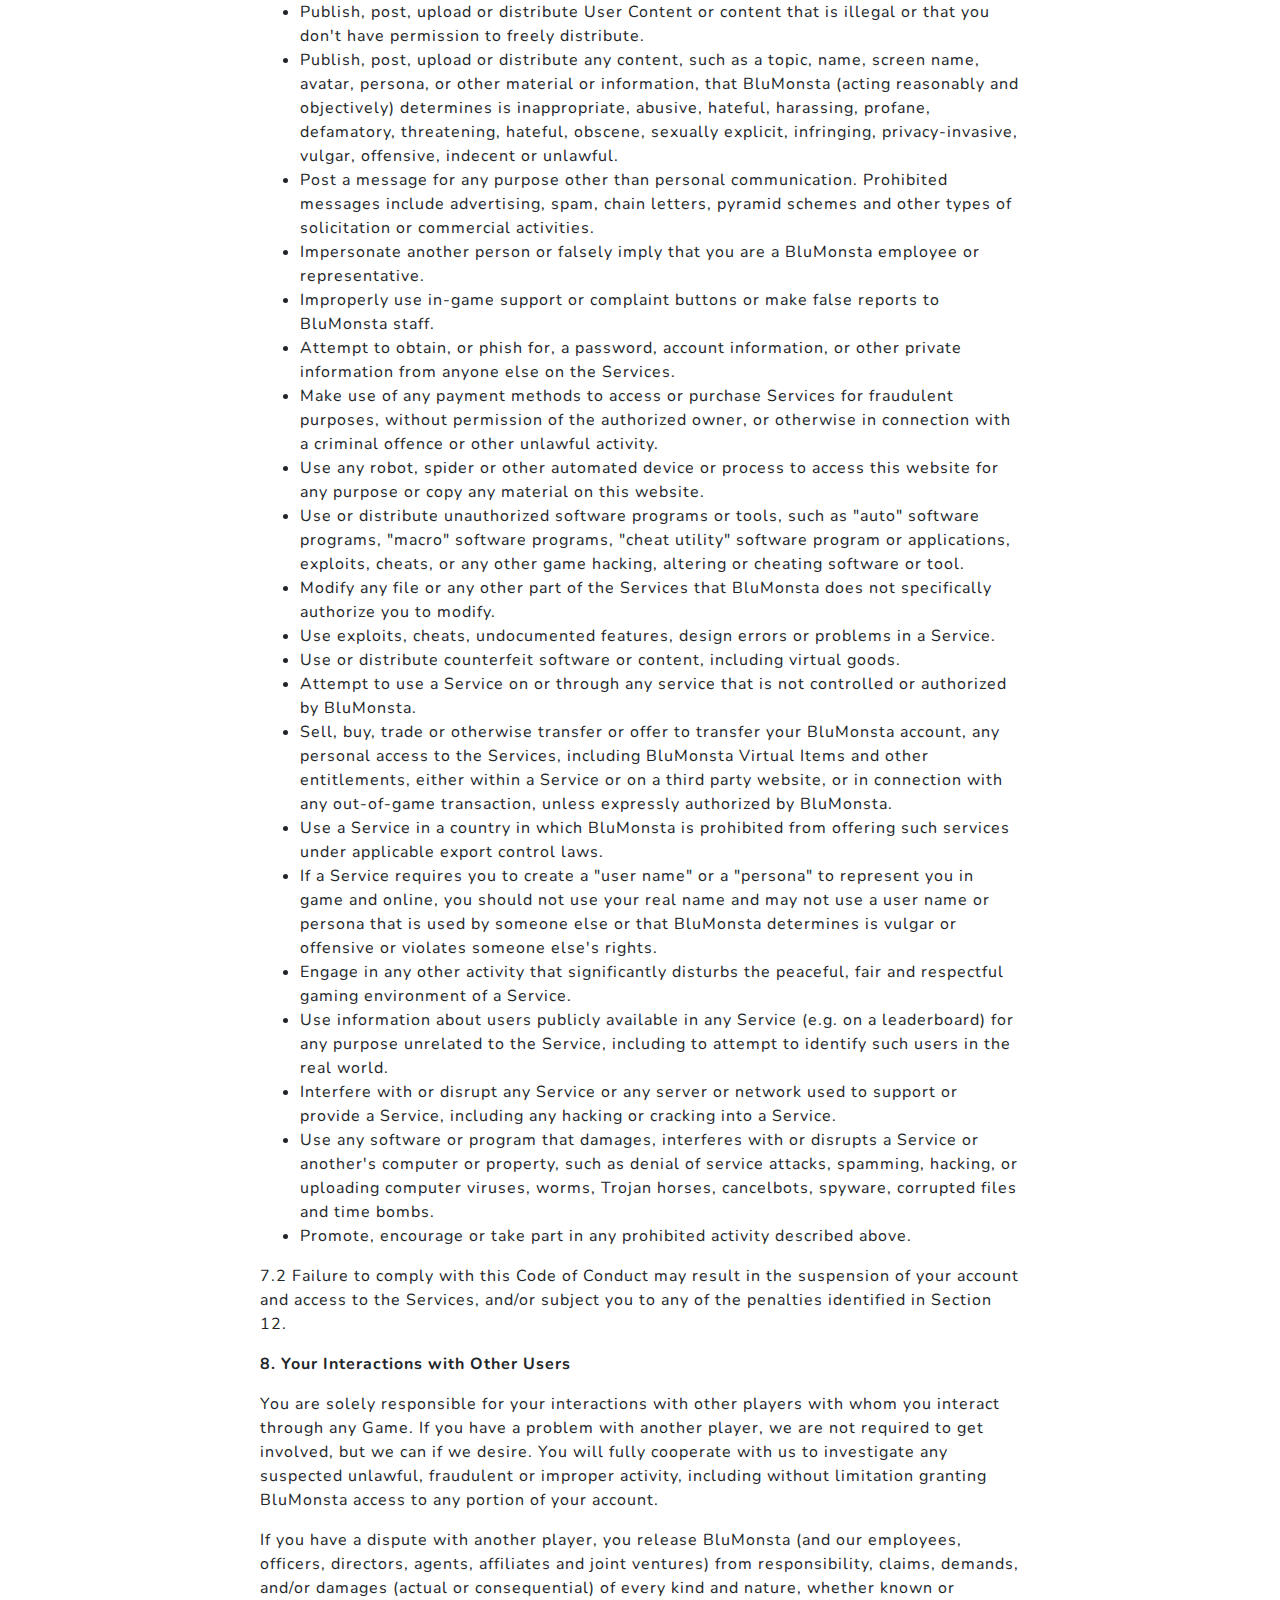
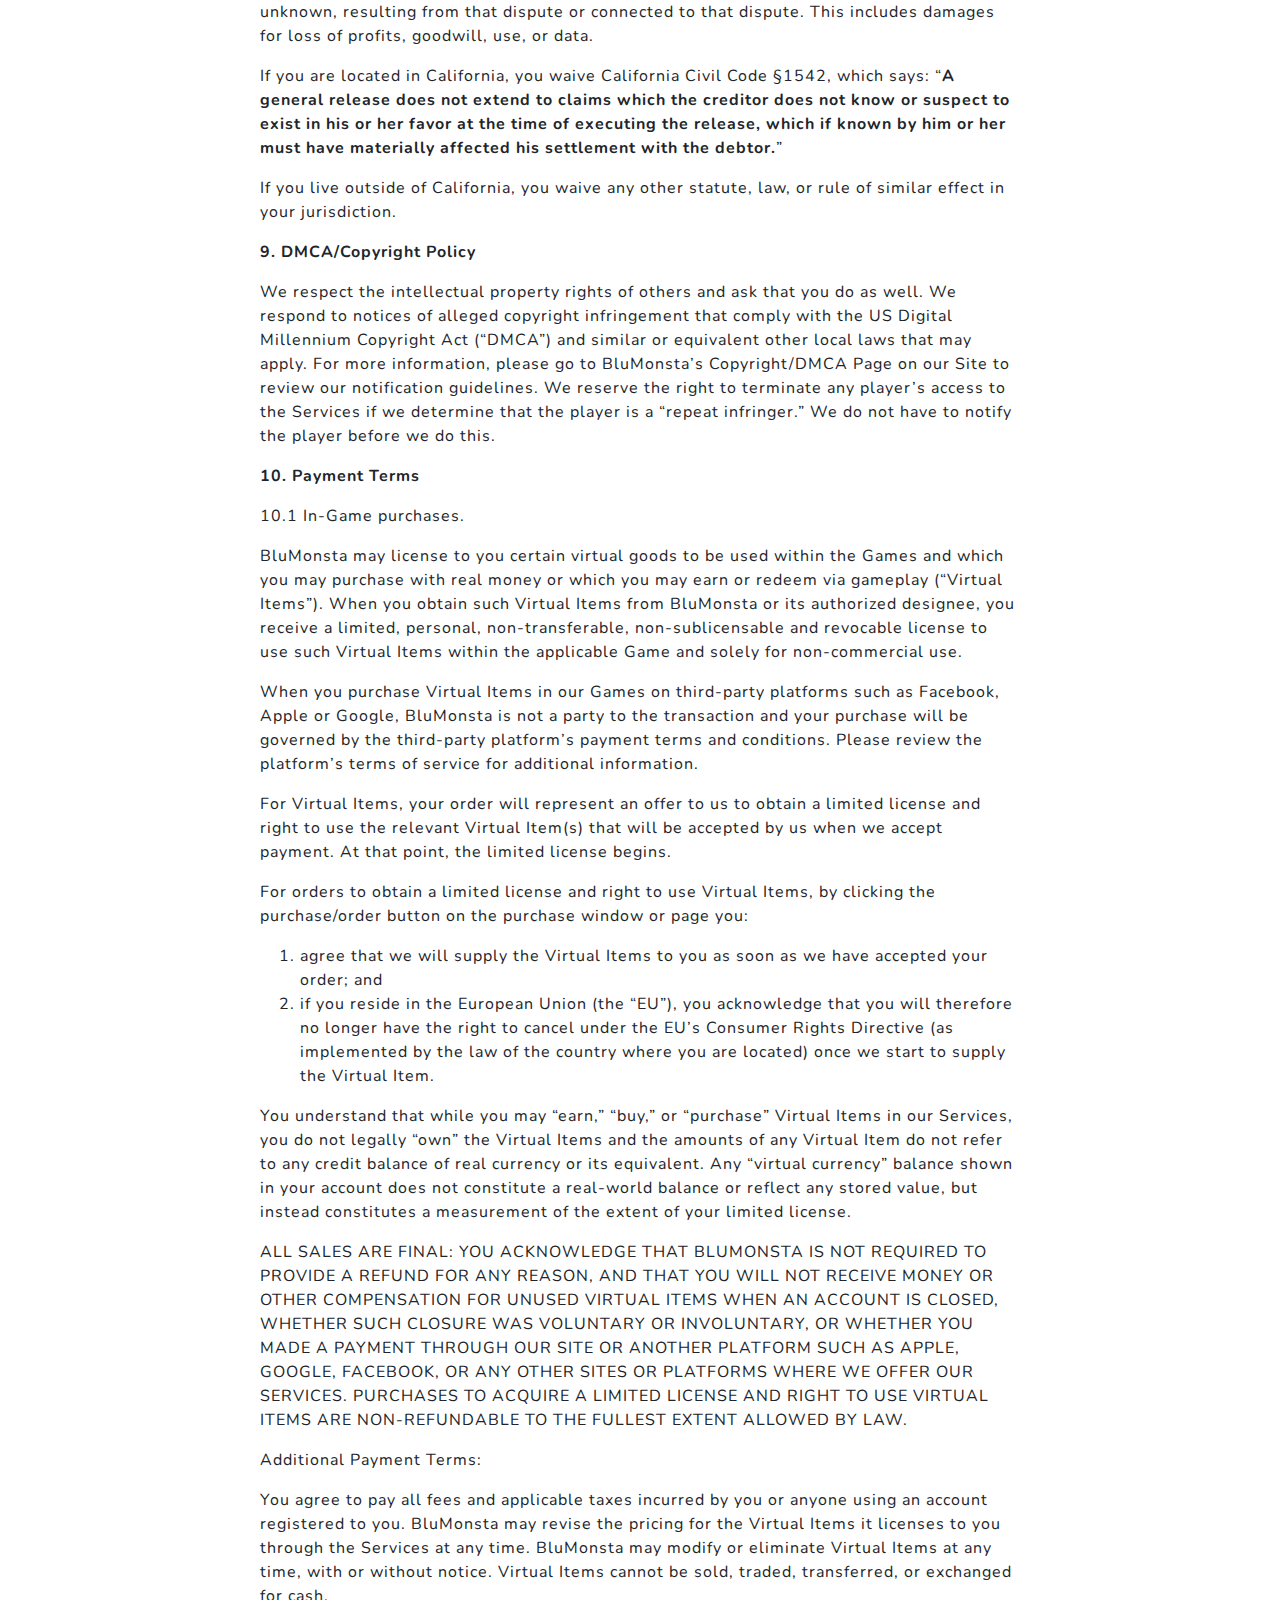
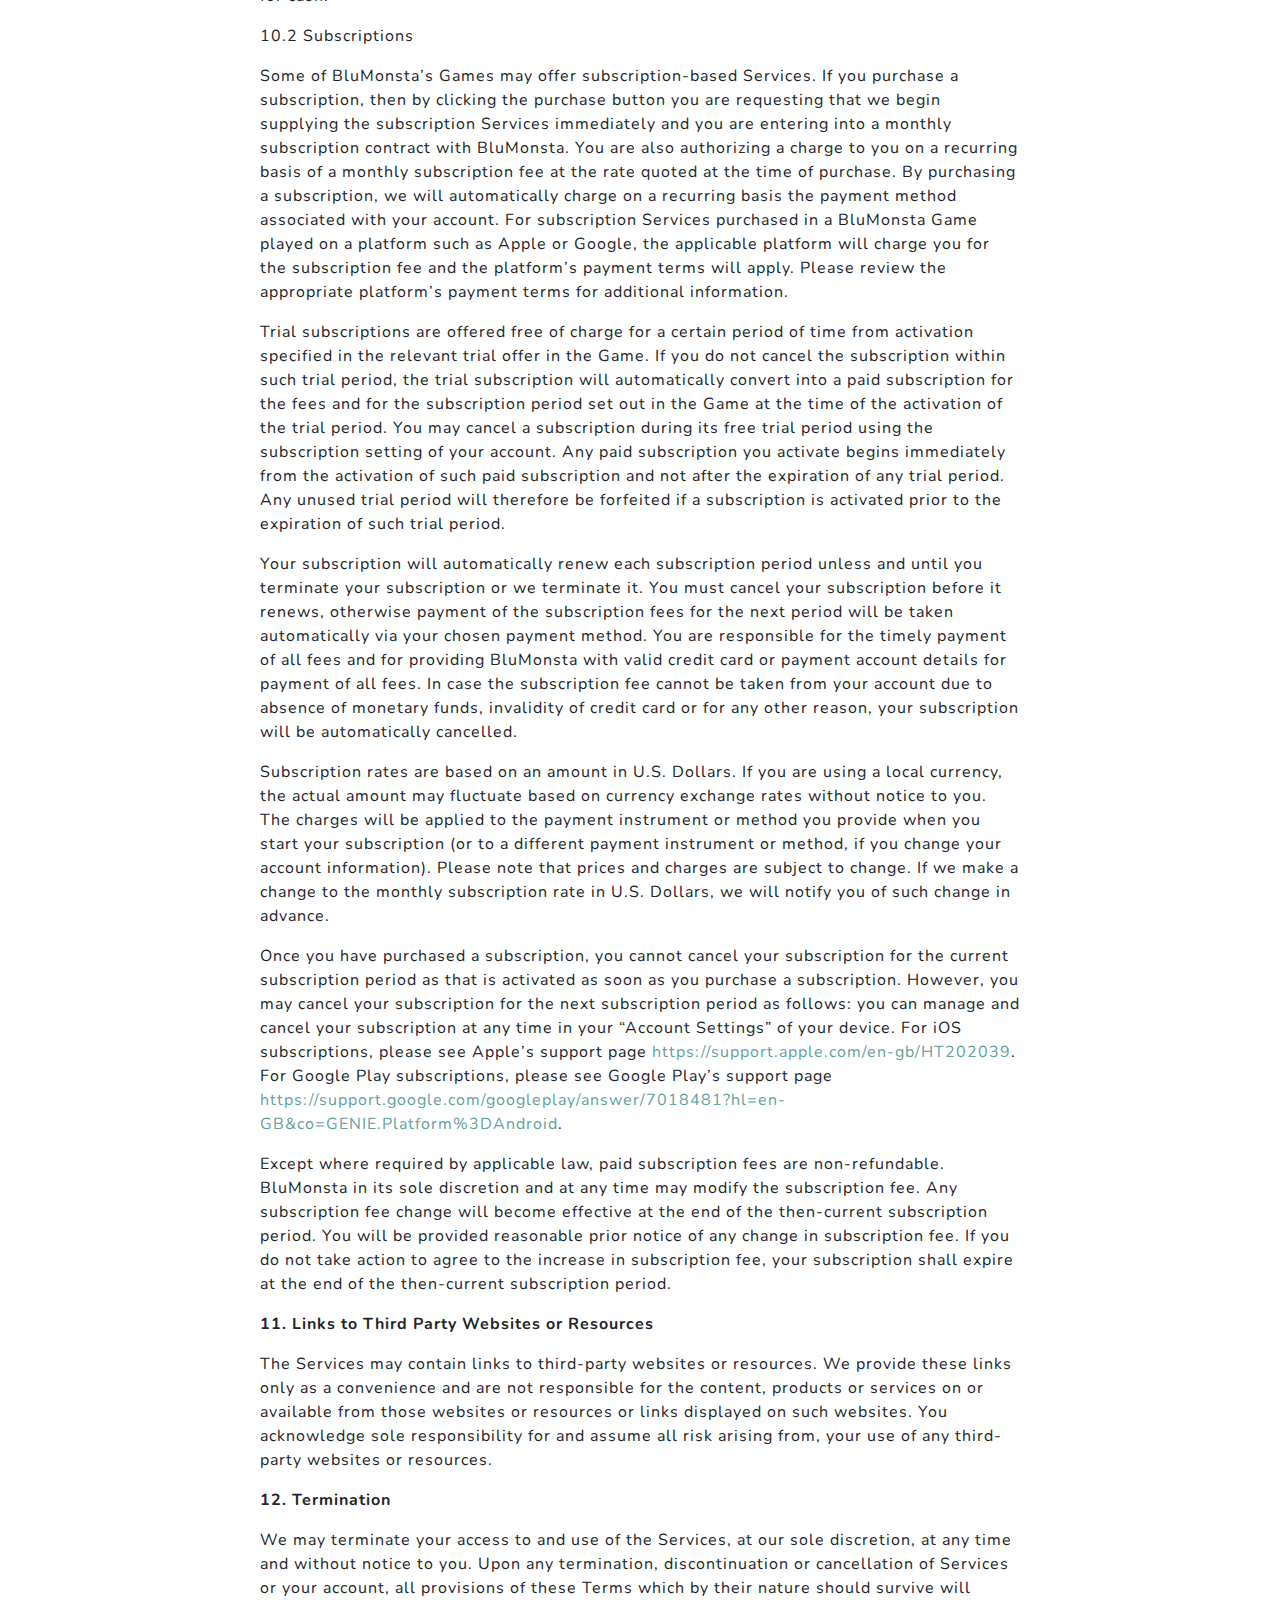
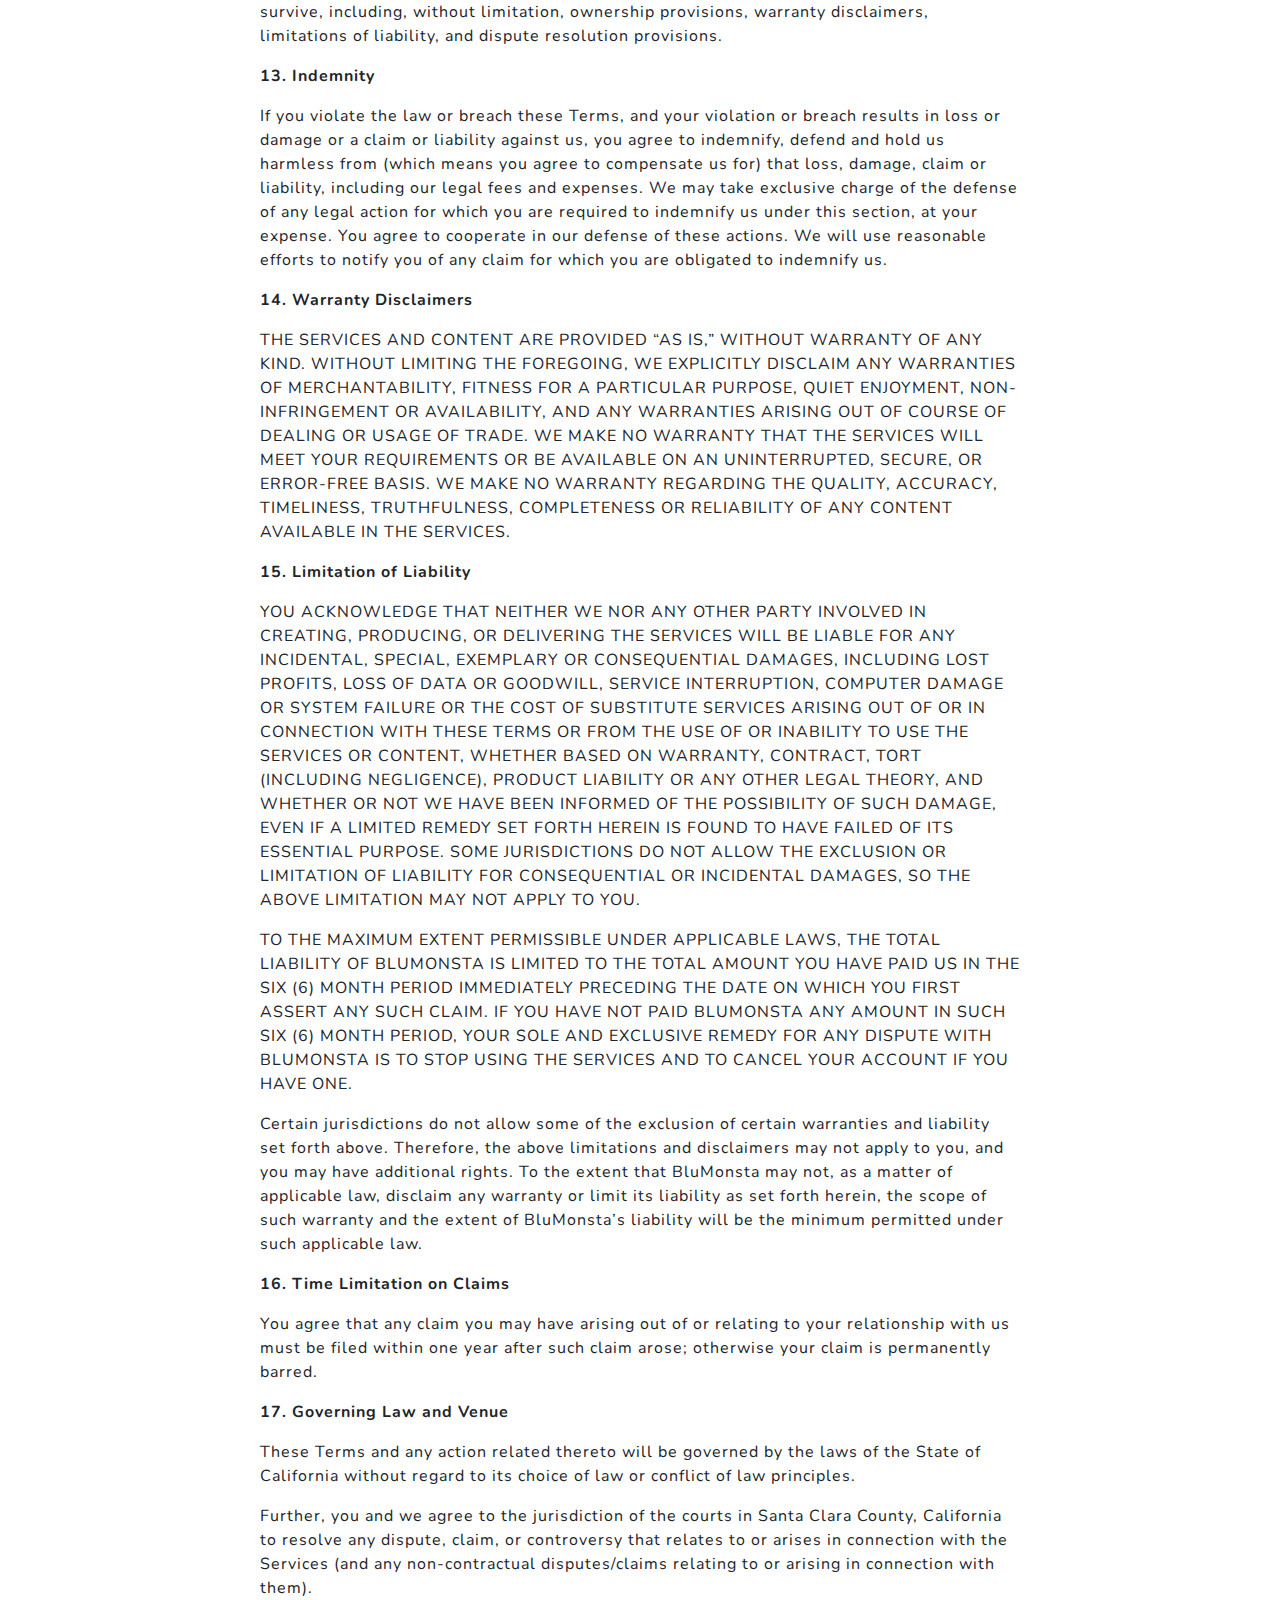
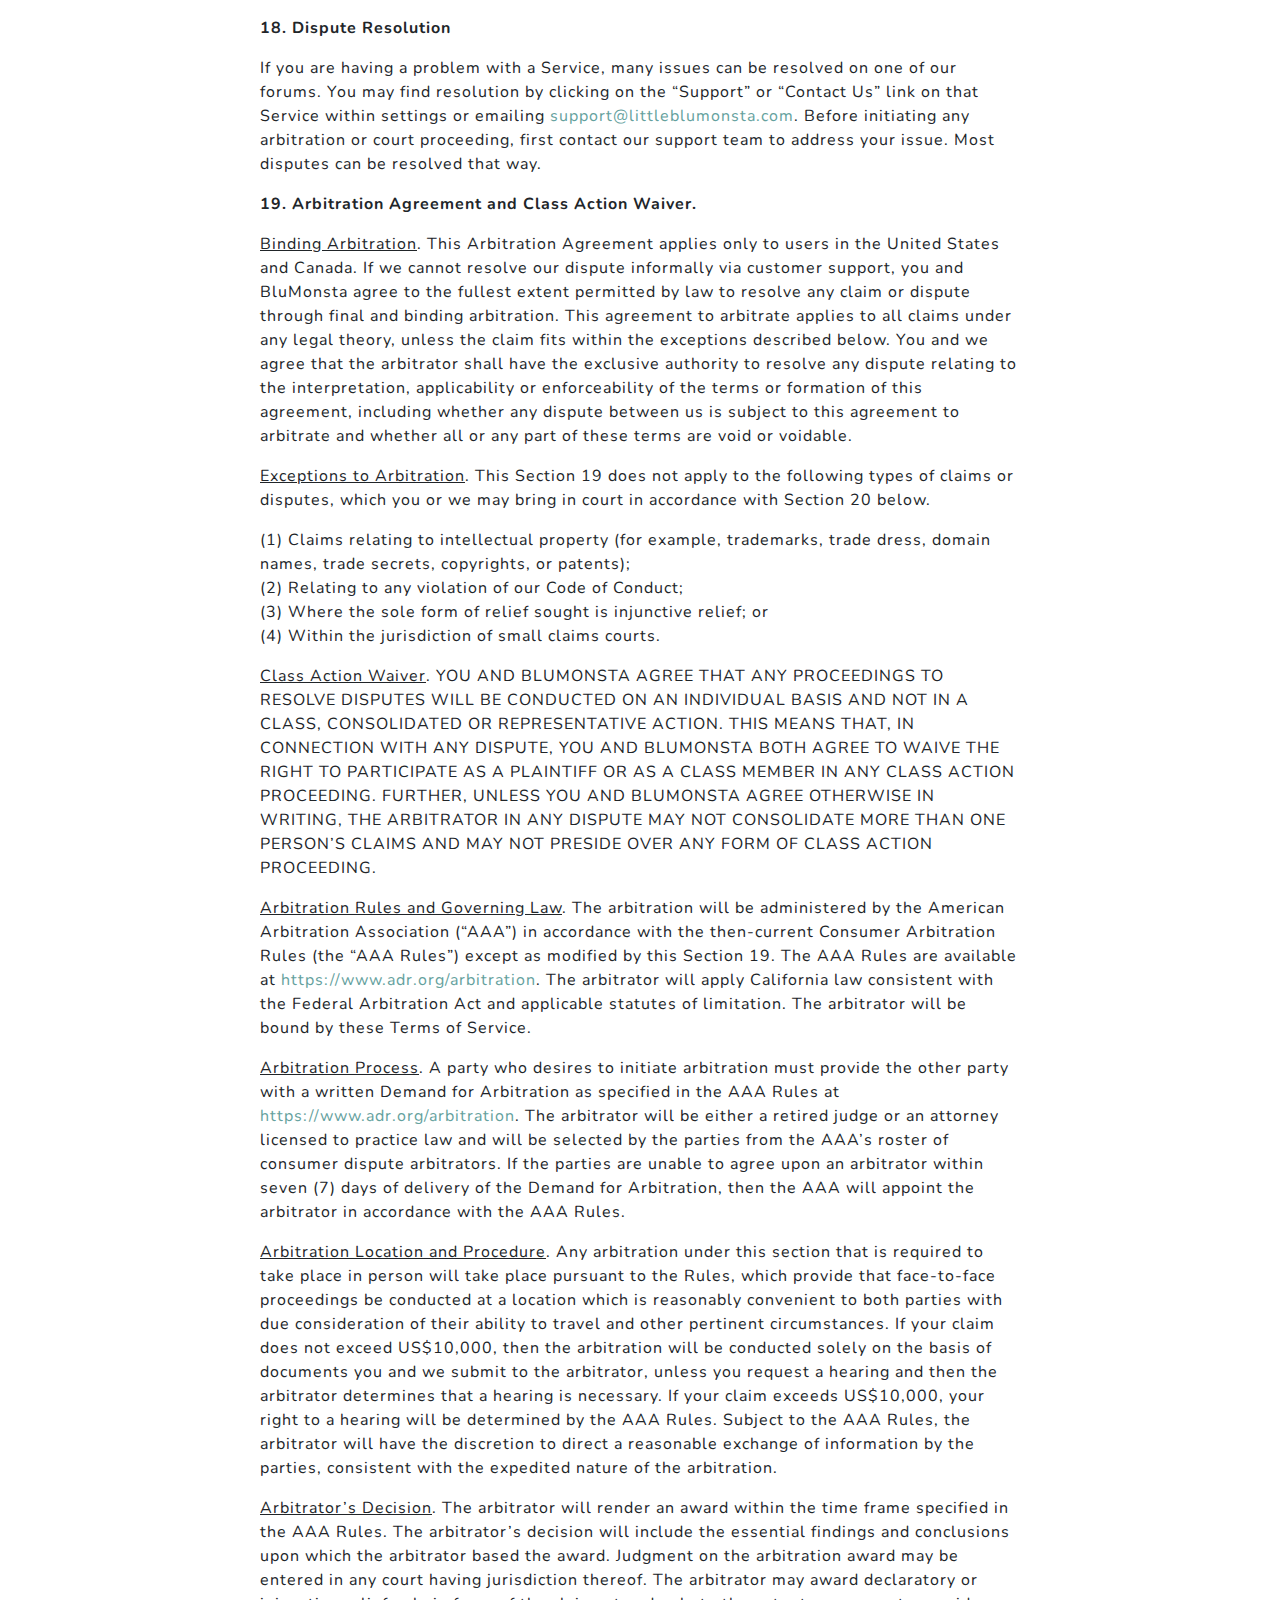
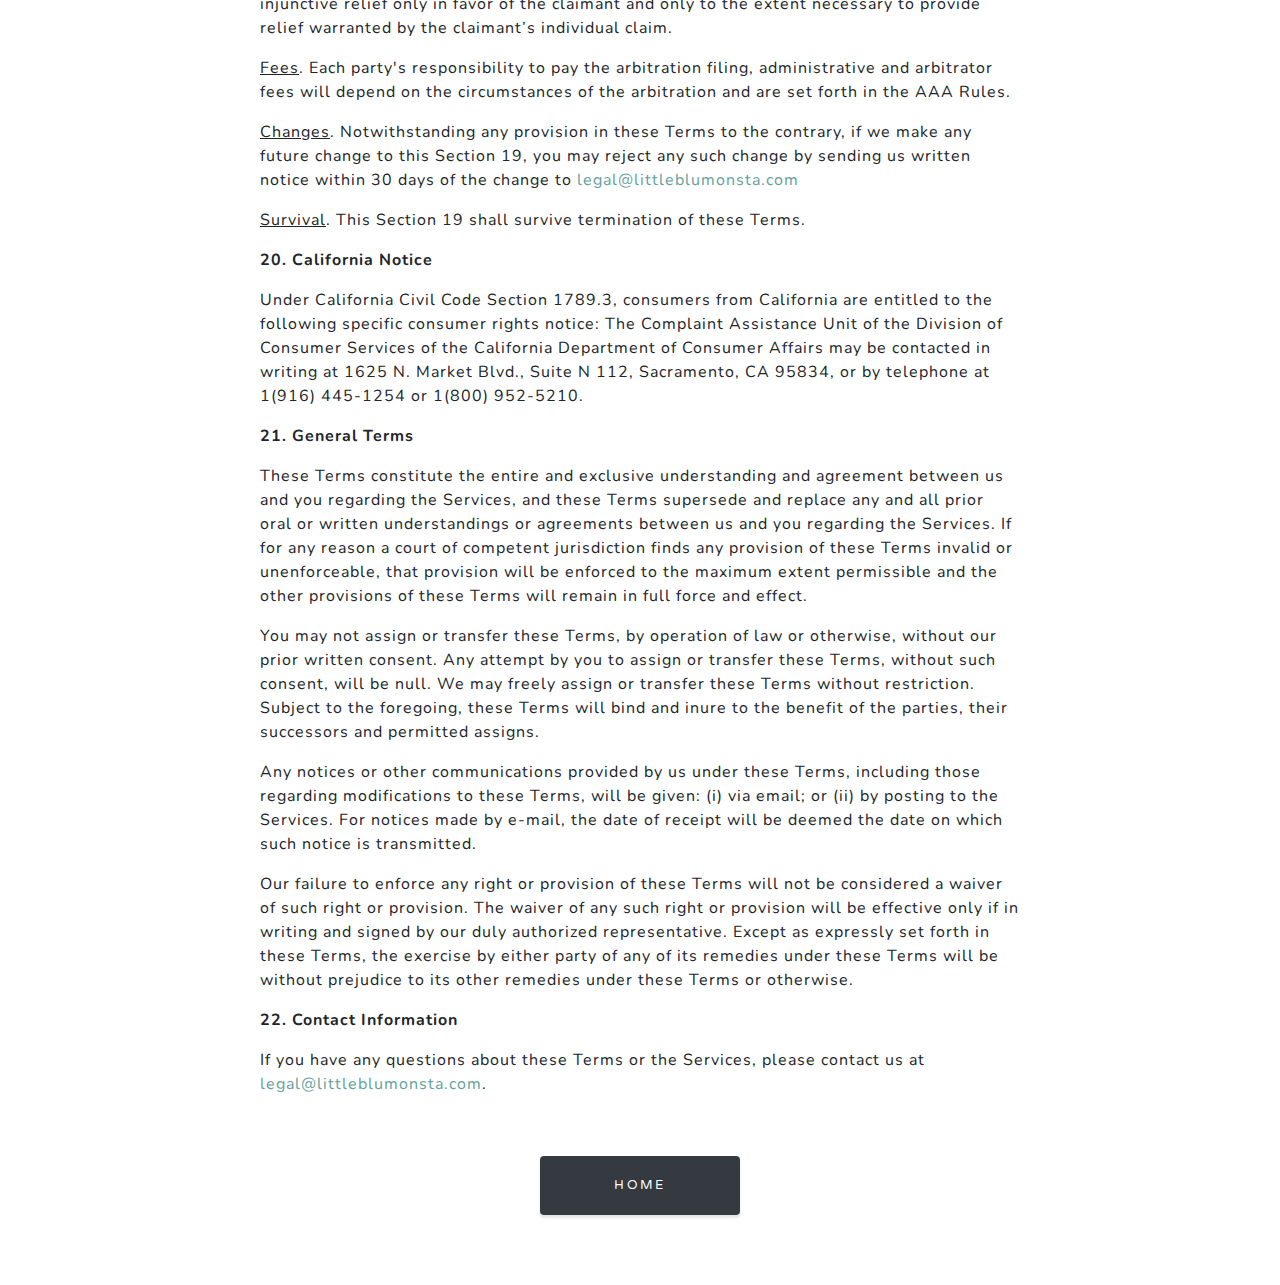
<file: terms.html>
﻿<!DOCTYPE html>
<html lang="en">

  <head>

    <meta charset="utf-8">
    <meta name="viewport" content="width=device-width, initial-scale=1, shrink-to-fit=no">
    <meta name="description" content="">
    <meta name="author" content="">

    <title>little BluMonsta Studios</title>

    <!-- Bootstrap core CSS -->
    <link href="vendor/bootstrap/css/bootstrap.min.css" rel="stylesheet">

    <!-- Custom fonts for this template -->
    <link href="vendor/fontawesome-free/css/all.min.css" rel="stylesheet">
    <link href="https://fonts.googleapis.com/css?family=Varela+Round" rel="stylesheet">
    <link href="https://fonts.googleapis.com/css?family=Nunito:200,200i,300,300i,400,400i,600,600i,700,700i,800,800i,900,900i" rel="stylesheet">

    <!-- Custom styles for this template -->
    <link href="css/grayscale.css" rel="stylesheet">

  </head>

  <body id="page-top">

    <!-- Header -->
    <header class="masthead">
        <div class="container d-flex align-items-center">
            <div class="mx-auto text-left" style="background: rgba(255, 255, 255, 0.5); padding: 20px; margin: 50px; max-width: 800px;">
                <h3 class="mx-auto my-0 text-uppercase">Terms of Service</h3><br/>

                <p>
                    Last Updated: Oct 1st, 2020
                </p>
                <p>
                    These Terms of Service (the “Terms”) and our Privacy Policy available at
                    <a href="http://www.littleblumonsta.com/privacy.html">http://www.littleblumonsta.com/privacy.html</a>
                    govern the relationship between you and BluMonsta,
                    Inc. (“BluMonsta”, “our”, “we” or “us”) relating in any way to your use of our Services. “Services”
                    means our website <a href="http://www.littleblumonsta.com/">http://www.littleblumonsta.com/</a> (the
                    “Site”), mobile applications (each a “Game”,
                    collectively “Games”), and any related services and content.
                </p>
                <p>
                    <strong>1.</strong>
                    <strong>Agreement to Terms</strong>
                </p>
                <p>
                    By using our Services, you agree to be bound by these Terms and by our Privacy Policy. If you don’t
                    agree to these Terms and our Privacy Policy, do not use the Services.
                </p>
                <p><strong>
                    IMPORTANT NOTICE: FOR U.S. AND CANADIAN USERS, AS DESCRIBED BELOW IN SECTION 19, DISPUTES BETWEEN
                    YOU AND BLUMONSTA MUST BE RESOLVED BY BINDING ARBITRATION AND ON AN INDIVIDUAL BASIS UNLESS AN
                    EXCEPTION APPLIES.
                </strong></p>

                <p>
                    <strong>2. Changes to Terms or Services </strong>
                </p>
                <p>
                    We may modify the Terms at any time, in our sole discretion. If we do so, we’ll let you know either by
                    posting the modified Terms on the Site or through other communications via the Services. It’s important
                    that you review the Terms whenever we modify them because if you continue to use the Services after we
                    have posted modified Terms on the Site or via the Services, you are indicating to us that you agree to
                    be bound by the modified Terms. If you don’t agree to be bound by the modified Terms, then you may not
                    use the Site or the Services anymore. Because our Services are evolving over time we may change or
                    discontinue all or any part of the Services, at any time and without notice, at our sole discretion.
                </p>

                <p>
                    <strong>
                        3. Limited License; Who May Use the Services
                    </strong>
                </p>
                <p>
                    3.1 Limited License Grant. Subject to your agreement and continuing compliance with these Terms, we
                    grant you a non-exclusive, non-transferable, non-sublicensable, revocable limited license to access and
                    use the Services for your own non-commercial entertainment purposes. You agree not to use the Services
                    for any other purpose.
                </p>
                <p>
                    3.2 Eligibility – You may use the Services only if you are 16 years or older and are not barred from
                    using the Services under applicable law.
                </p>
                <p>
                    If you are under the age of 18, or under the age of majority where you live, you represent that your
                    legal guardian has reviewed and agreed to these Terms.
                </p>
                <p>
                    You may not use our Services if you are not allowed to receive products, including services or software,
                    from the United States, for example if you are located in a country embargoed by the United States or if
                    you are on the U.S. Treasury Department’s list of Specially Designated Nationals.
                </p>
                <p>
                    3.3 Registration and Your Information – It’s important that you provide us with accurate, complete and
                    up-to-date information for your account and you agree to update such information, as needed, to keep it
                    accurate, complete and up-to-date. If you don’t, we might have to suspend or terminate your account. You
                    agree that you won’t disclose your account password to anyone and you’ll notify us immediately of any
                    unauthorized use of your account. You’re responsible for all activities that occur under your account,
                    whether or not you know about them.
                </p>
                <p>
                    <strong>4. Intellectual Property Rights</strong>
                </p>
                <p>

                    Except for the limited license granted above, we and our licensors retain all right, title and interest
                    in and to the Services, including the technology and software used to provide the Services. The Services
                    are protected by copyright, trademark and other laws. If you violate these Terms, you may be breaking
                    the law, including by violating our intellectual property rights. We and our licensors may actively
                    protect our intellectual property rights in the event you violate these Terms (including by seeking
                    injunctive relief). In addition, you agree not to modify, create derivative works of, decompile, or
                    otherwise attempt to extract source code from the Services.
                </p>
                <p>

                    If you provide us with any suggestions for enhancement or feedback regarding the Services, you agree
                    that we will have a perpetual, transferable, sub-licensable, royalty-free, irrevocable, worldwide
                    license to use such suggestions and feedback, including by incorporating your suggestions or feedback in
                    the Services, without any obligation to compensate you. To the extent permitted by applicable law, you
                    waive any moral rights you may have in such suggestions and feedback.
                </p>
                <p>
                    <strong>5. Privacy Policy</strong>
                </p>
                <p>

                    Please refer to our Privacy Policy available at <a
                        href="http://www.littleblumonsta.com/privacy.html">http://www.littleblumonsta.com/privacy.html</a>
                    or
                    information on how we collect, use and disclose information from you, your computer and your mobile
                    device. You understand that through your use of our Services you acknowledge the collection, use and
                    sharing of this information as described in our Privacy Policy. If you don’t agree with the Privacy
                    Policy, then you must stop using our Services.
                </p>
                <p>

                    <strong>6. User Content</strong>
                </p>
                <p>

                    We may permit you or other users to submit, upload, publish, transmit, or otherwise make available to us
                    materials, data, information, communications, pictures and sounds using the Services (“User Content”).
                    Your User Content remains your property. However, once you make User Content available, you thereby
                    grant to BluMonsta an irrevocable, perpetual, transferable, sublicensable, fully paid-up, royalty-free,
                    worldwide right and license to copy, reproduce, fix, adapt, modify, create derivative works from,
                    manufacture, commercialize, publish, distribute, sell, license, sublicense, transfer, lease, transmit,
                    publicly display, publicly perform, provide access to electronically, broadcast, communicate to the
                    public by telecommunication, display, perform, enter into computer memory, and use and practice, in any
                    way, your User Content as well as all modified and derivative works thereof in connection with the
                    Services, including marketing and promotion of the Services, without notice to or consent from you, and
                    without compensation to you or any other person or entity. You further hereby grant to BluMonsta the
                    unconditional, irrevocable right to use and exploit your name, likeness and any other information or
                    material submitted or transmitted to BluMonsta in connection with any User Content, without any
                    obligation to you. Except as prohibited by law, you waive any rights of attribution and/or any moral
                    rights you may have in your User Content, regardless of whether User Content is altered or changed in
                    any manner.
                </p>
                <p>

                    As a user, you are personally and solely responsible for all information posted and/or sent,
                    transmitted, or provided to others by you in connection with our Services, including but not limited to
                    User Content posted in forums, blogs, and player chat features. Please do not use these mediums to share
                    or post information you wish to remain confidential. You represent, warrant, and affirm that your User
                    Content is accurate, that it does not violate any applicable laws or rights of others, that you have the
                    appropriate permissions or rights from any third parties whose information or intellectual property is
                    comprised in the User Content, and that such User Content is free of malware, viruses, adware, spyware
                    or any malicious code. You agree not to submit and/or transmit any User Content that is unlawful,
                    tortious, defamatory, libelous, obscene, threatening, harassing, abusive, violent, hateful, racist, or
                    otherwise objectionable or inappropriate. We do not assume any liability or responsibility for any user
                    behavior or for monitoring User Content or conduct in connection with the Services. We may, but are not
                    obligated to, review, monitor, reject, deny, or remove User Content, at our sole discretion and at any
                    time and for any reason, without notice to you.
                </p>
                <p>

                    <strong>7. Code of Conduct and Our Enforcement Rights</strong>
                </p>
                <p>

                    7.1 Code of Conduct.
                </p>
                <p>

                    When you access or use any Service, you agree that you will not:
                <ul>
                    <li>Violate any law, rule or regulation.
                    </li>
                    <li>Interfere with or disrupt another player's use of a Service. This includes disrupting the normal
                        flow
                        of game play, chat or dialogue within a Service by, for example, using vulgar or harassing
                        language,
                        being abusive, excessive shouting (all caps), spamming, flooding or hitting the return key
                        repeatedly.
                    </li>
                    <li>Harass, threaten, bully, embarrass, spam or do anything else to another player that is unwanted,
                        such
                        as repeatedly sending unwanted messages or making personal attacks or statements about race,
                        sexual
                        orientation, religion, heritage, etc. Hate speech is not tolerated.
                    </li>
                    <li>Contribute User Content or organize or participate in any activity or group that is
                        inappropriate,
                        abusive, harassing, profane, threatening, hateful, offensive, vulgar, obscene, sexually
                        explicit,
                        defamatory, infringing, invades another's privacy, or is otherwise reasonably objectionable.
                    </li>
                    <li>Publish, post, upload or distribute User Content or content that is illegal or that you don't
                        have
                        permission to freely distribute.
                    </li>
                    <li>Publish, post, upload or distribute any content, such as a topic, name, screen name, avatar,
                        persona,
                        or other material or information, that BluMonsta (acting reasonably and objectively) determines
                        is
                        inappropriate, abusive, hateful, harassing, profane, defamatory, threatening, hateful, obscene,
                        sexually
                        explicit, infringing, privacy-invasive, vulgar, offensive, indecent or unlawful.
                    </li>
                    <li>Post a message for any purpose other than personal communication. Prohibited messages include
                        advertising, spam, chain letters, pyramid schemes and other types of solicitation or commercial
                        activities.
                    </li>
                    <li>Impersonate another person or falsely imply that you are a BluMonsta employee or representative.
                    </li>
                    <li>Improperly use in-game support or complaint buttons or make false reports to BluMonsta staff.
                    </li>
                    <li>Attempt to obtain, or phish for, a password, account information, or other private information
                        from
                        anyone else on the Services.
                    </li>
                    <li>Make use of any payment methods to access or purchase Services for fraudulent purposes, without
                        permission of the authorized owner, or otherwise in connection with a criminal offence or other
                        unlawful
                        activity.
                    </li>
                    <li>Use any robot, spider or other automated device or process to access this website for any
                        purpose or
                        copy any material on this website.
                    </li>
                    <li>Use or distribute unauthorized software programs or tools, such as "auto" software programs,
                        "macro"
                        software programs, "cheat utility" software program or applications, exploits, cheats, or any
                        other game
                        hacking, altering or cheating software or tool.
                    </li>
                    <li>Modify any file or any other part of the Services that BluMonsta does not specifically authorize
                        you
                        to modify.
                    </li>
                    <li>Use exploits, cheats, undocumented features, design errors or problems in a Service.
                    </li>
                    <li>Use or distribute counterfeit software or content, including virtual goods.
                    </li>
                    <li>Attempt to use a Service on or through any service that is not controlled or authorized by
                        BluMonsta.
                    </li>
                    <li>Sell, buy, trade or otherwise transfer or offer to transfer your BluMonsta account, any personal
                        access to the Services, including BluMonsta Virtual Items and other entitlements, either within
                        a
                        Service or on a third party website, or in connection with any out-of-game transaction, unless
                        expressly
                        authorized by BluMonsta.
                    </li>
                    <li>Use a Service in a country in which BluMonsta is prohibited from offering such services under
                        applicable export control laws.
                    </li>
                    <li>If a Service requires you to create a "user name" or a "persona" to represent you in game and
                        online,
                        you should not use your real name and may not use a user name or persona that is used by someone
                        else or
                        that BluMonsta determines is vulgar or offensive or violates someone else's rights.
                    </li>
                    <li>Engage in any other activity that significantly disturbs the peaceful, fair and respectful
                        gaming
                        environment of a Service.
                    </li>
                    <li>Use information about users publicly available in any Service (e.g. on a leaderboard) for any
                        purpose
                        unrelated to the Service, including to attempt to identify such users in the real world.
                    </li>
                    <li>Interfere with or disrupt any Service or any server or network used to support or provide a
                        Service,
                        including any hacking or cracking into a Service.
                    </li>
                    <li>Use any software or program that damages, interferes with or disrupts a Service or another's
                        computer
                        or property, such as denial of service attacks, spamming, hacking, or uploading computer
                        viruses, worms,
                        Trojan horses, cancelbots, spyware, corrupted files and time bombs.
                    </li>
                    <li>Promote, encourage or take part in any prohibited activity described above.
                    </li>
                </ul>
                </p>
                <p>

                    7.2 Failure to comply with this Code of Conduct may result in the suspension of your account and access
                    to the Services, and/or subject you to any of the penalties identified in Section 12.
                </p>
                <p>

                    <strong>8. Your Interactions with Other Users</strong>
                </p>
                <p>

                    You are solely responsible for your interactions with other players with whom you interact through any
                    Game. If you have a problem with another player, we are not required to get involved, but we can if we
                    desire. You will fully cooperate with us to investigate any suspected unlawful, fraudulent or improper
                    activity, including without limitation granting BluMonsta access to any portion of your account.
                </p>
                <p>

                    If you have a dispute with another player, you release BluMonsta (and our employees, officers,
                    directors, agents, affiliates and joint ventures) from responsibility, claims, demands, and/or damages
                    (actual or consequential) of every kind and nature, whether known or unknown, resulting from that
                    dispute or connected to that dispute. This includes damages for loss of profits, goodwill, use, or data.
                </p>
                <p>

                    If you are located in California, you waive California Civil Code §1542, which says: “<strong>A general
                    release
                    does not extend to claims which the creditor does not know or suspect to exist in his or her favor
                    at
                    the time of executing the release, which if known by him or her must have materially affected his
                    settlement with the debtor.</strong>”
                </p>
                <p>

                    If you live outside of California, you waive any other statute, law, or rule of similar effect in your
                    jurisdiction.
                </p>
                <p>

                    <strong>9. DMCA/Copyright Policy</strong>
                </p>
                <p>

                    We respect the intellectual property rights of others and ask that you do as well. We respond to notices
                    of alleged copyright infringement that comply with the US Digital Millennium Copyright Act (“DMCA”) and
                    similar or equivalent other local laws that may apply. For more information, please go to BluMonsta’s
                    Copyright/DMCA Page on our Site to review our notification guidelines. We reserve the right to terminate
                    any player’s access to the Services if we determine that the player is a “repeat infringer.” We do not
                    have to notify the player before we do this.
                </p>
                <p>

                    <strong>10. Payment Terms</strong>
                </p>
                <p>

                    10.1 In-Game purchases.
                </p>
                <p>

                    BluMonsta may license to you certain virtual goods to be used within the Games and which you may
                    purchase with real money or which you may earn or redeem via gameplay (“Virtual Items”). When you obtain
                    such Virtual Items from BluMonsta or its authorized designee, you receive a limited, personal,
                    non-transferable, non-sublicensable and revocable license to use such Virtual Items within the
                    applicable Game and solely for non-commercial use.
                </p>
                <p>

                    When you purchase Virtual Items in our Games on third-party platforms such as Facebook, Apple or Google,
                    BluMonsta is not a party to the transaction and your purchase will be governed by the third-party
                    platform’s payment terms and conditions. Please review the platform’s terms of service for additional
                    information.
                </p>
                <p>

                    For Virtual Items, your order will represent an offer to us to obtain a limited license and right to use
                    the relevant Virtual Item(s) that will be accepted by us when we accept payment. At that point, the
                    limited license begins.
                </p>
                <p>

                    For orders to obtain a limited license and right to use Virtual Items, by clicking the purchase/order
                    button on the purchase window or page you:
                </p>
                <ol>

                    <li>agree that we will supply the Virtual Items to you as soon as we have accepted your order; and
                    </li>
                    <li>if you reside in the European Union (the “EU”), you acknowledge that you will therefore no longer
                        have the right to cancel under the EU’s Consumer Rights Directive (as implemented by the law of the
                        country where you are located) once we start to supply the Virtual Item.
                    </li>
                </ol>
                </p>
                <p>

                    You understand that while you may “earn,” “buy,” or “purchase” Virtual Items in our Services, you do not
                    legally “own” the Virtual Items and the amounts of any Virtual Item do not refer to any credit balance
                    of real currency or its equivalent. Any “virtual currency” balance shown in your account does not
                    constitute a real-world balance or reflect any stored value, but instead constitutes a measurement of
                    the extent of your limited license.
                </p>
                <p>

                    ALL SALES ARE FINAL: YOU ACKNOWLEDGE THAT BLUMONSTA IS NOT REQUIRED TO PROVIDE A REFUND FOR ANY REASON,
                    AND THAT YOU WILL NOT RECEIVE MONEY OR OTHER COMPENSATION FOR UNUSED VIRTUAL ITEMS WHEN AN ACCOUNT IS
                    CLOSED, WHETHER SUCH CLOSURE WAS VOLUNTARY OR INVOLUNTARY, OR WHETHER YOU MADE A PAYMENT THROUGH OUR
                    SITE OR ANOTHER PLATFORM SUCH AS APPLE, GOOGLE, FACEBOOK, OR ANY OTHER SITES OR PLATFORMS WHERE WE OFFER
                    OUR SERVICES.
                    PURCHASES TO ACQUIRE A LIMITED LICENSE AND RIGHT TO USE VIRTUAL ITEMS ARE NON-REFUNDABLE TO THE FULLEST
                    EXTENT ALLOWED BY LAW.
                </p>
                <p>

                    Additional Payment Terms:
                </p>
                <p>

                    You agree to pay all fees and applicable taxes incurred by you or anyone using an account registered to
                    you. BluMonsta may revise the pricing for the Virtual Items it licenses to you through the Services at
                    any time. BluMonsta may modify or eliminate Virtual Items at any time, with or without notice. Virtual
                    Items cannot be sold, traded, transferred, or exchanged for cash.
                </p>
                <p>

                    10.2 Subscriptions
                </p>
                <p>

                    Some of BluMonsta’s Games may offer subscription-based Services. If you purchase a subscription, then by
                    clicking the purchase button you are requesting that we begin supplying the subscription Services
                    immediately and you are entering into a monthly subscription contract with BluMonsta. You are also
                    authorizing a charge to you on a recurring basis of a monthly subscription fee at the rate quoted at the
                    time of purchase. By purchasing a subscription, we will automatically charge on a recurring basis the
                    payment method associated with your account. For subscription Services purchased in a BluMonsta Game
                    played on a platform such as Apple or Google, the applicable platform will charge you for the
                    subscription fee and the platform’s payment terms will apply. Please review the appropriate platform’s
                    payment terms for additional information.
                </p>
                <p>

                    Trial subscriptions are offered free of charge for a certain period of time from activation specified in
                    the relevant trial offer in the Game. If you do not cancel the subscription within such trial period,
                    the trial subscription will automatically convert into a paid subscription for the fees and for the
                    subscription period set out in the Game at the time of the activation of the trial period. You may
                    cancel a subscription during its free trial period using the subscription setting of your account. Any
                    paid subscription you activate begins immediately from the activation of such paid subscription and not
                    after the expiration of any trial period. Any unused trial period will therefore be forfeited if a
                    subscription is activated prior to the expiration of such trial period.
                </p>
                <p>

                    Your subscription will automatically renew each subscription period unless and until you terminate your
                    subscription or we terminate it. You must cancel your subscription before it renews, otherwise payment
                    of the subscription fees for the next period will be taken automatically via your chosen payment method.
                    You are responsible for the timely payment of all fees and for providing BluMonsta with valid credit
                    card or payment account details for payment of all fees. In case the subscription fee cannot be taken
                    from your account due to absence of monetary funds, invalidity of credit card or for any other reason,
                    your subscription will be automatically cancelled.
                </p>
                <p>

                    Subscription rates are based on an amount in U.S. Dollars. If you are using a local currency, the actual
                    amount may fluctuate based on currency exchange rates without notice to you. The charges will be applied
                    to the payment instrument or method you provide when you start your subscription (or to a different
                    payment instrument or method, if you change your account information). Please note that prices and
                    charges are subject to change. If we make a change to the monthly subscription rate in U.S. Dollars, we
                    will notify you of such change in advance.
                </p>
                <p>

                    Once you have purchased a subscription, you cannot cancel your subscription for the current subscription
                    period as that is activated as soon as you purchase a subscription. However, you may cancel your
                    subscription for the next subscription period as follows: you can manage and cancel your subscription at
                    any time in your “Account Settings” of your device. For iOS subscriptions, please see Apple’s support
                    page <a href="https://support.apple.com/en-gb/HT202039">https://support.apple.com/en-gb/HT202039</a>.
                    For Google Play subscriptions, please see Google Play’s
                    support page <a
                        href="https://support.google.com/googleplay/answer/7018481?hl=en-GB&co=GENIE.Platform%3DAndroid">https://support.google.com/googleplay/answer/7018481?hl=en-GB&co=GENIE.Platform%3DAndroid</a>.
                </p>
                <p>

                    Except where required by applicable law, paid subscription fees are non-refundable.
                    BluMonsta in its sole discretion and at any time may modify the subscription fee. Any subscription fee
                    change will become effective at the end of the then-current subscription period. You will be provided
                    reasonable prior notice of any change in subscription fee. If you do not take action to agree to the
                    increase in subscription fee, your subscription shall expire at the end of the then-current subscription
                    period.
                </p>
                <p>

                    <strong>11. Links to Third Party Websites or Resources</strong>
                </p>
                <p>

                    The Services may contain links to third-party websites or resources. We provide these links only as a
                    convenience and are not responsible for the content, products or services on or available from those
                    websites or resources or links displayed on such websites. You acknowledge sole responsibility for and
                    assume all risk arising from, your use of any third-party websites or resources.
                </p>
                <p>

                    <strong>12. Termination</strong>
                </p>
                <p>

                    We may terminate your access to and use of the Services, at our sole discretion, at any time and without
                    notice to you. Upon any termination, discontinuation or cancellation of Services or your account, all
                    provisions of these Terms which by their nature should survive will survive, including, without
                    limitation, ownership provisions, warranty disclaimers, limitations of liability, and dispute resolution
                    provisions.
                </p>
                <p>

                    <strong>13. Indemnity</strong>
                </p>
                <p>

                    If you violate the law or breach these Terms, and your violation or breach results in loss or damage or
                    a claim or liability against us, you agree to indemnify, defend and hold us harmless from (which means
                    you agree to compensate us for) that loss, damage, claim or liability, including our legal fees and
                    expenses. We may take exclusive charge of the defense of any legal action for which you are required to
                    indemnify us under this section, at your expense. You agree to cooperate in our defense of these
                    actions. We will use reasonable efforts to notify you of any claim for which you are obligated to
                    indemnify us.
                </p>
                <p>

                    <strong>14. Warranty Disclaimers</strong>
                </p>
                <p>

                    THE SERVICES AND CONTENT ARE PROVIDED “AS IS,” WITHOUT WARRANTY OF ANY KIND. WITHOUT LIMITING THE
                    FOREGOING, WE EXPLICITLY DISCLAIM ANY WARRANTIES OF MERCHANTABILITY, FITNESS FOR A PARTICULAR PURPOSE,
                    QUIET ENJOYMENT, NON-INFRINGEMENT OR AVAILABILITY, AND ANY WARRANTIES ARISING OUT OF COURSE OF DEALING
                    OR USAGE OF TRADE. WE MAKE NO WARRANTY THAT THE SERVICES WILL MEET YOUR REQUIREMENTS OR BE AVAILABLE ON
                    AN UNINTERRUPTED, SECURE, OR ERROR-FREE BASIS. WE MAKE NO WARRANTY REGARDING THE QUALITY, ACCURACY,
                    TIMELINESS, TRUTHFULNESS, COMPLETENESS OR RELIABILITY OF ANY CONTENT AVAILABLE IN THE SERVICES.
                </p>
                <p>

                    <strong>15. Limitation of Liability</strong>
                </p>
                <p>

                    YOU ACKNOWLEDGE THAT NEITHER WE NOR ANY OTHER PARTY INVOLVED IN CREATING, PRODUCING, OR DELIVERING THE
                    SERVICES WILL BE LIABLE FOR ANY INCIDENTAL, SPECIAL, EXEMPLARY OR CONSEQUENTIAL DAMAGES, INCLUDING LOST
                    PROFITS, LOSS OF DATA OR GOODWILL, SERVICE INTERRUPTION, COMPUTER DAMAGE OR SYSTEM FAILURE OR THE COST
                    OF SUBSTITUTE SERVICES ARISING OUT OF OR IN CONNECTION WITH THESE TERMS OR FROM THE USE OF OR INABILITY
                    TO USE THE SERVICES OR CONTENT, WHETHER BASED ON WARRANTY, CONTRACT, TORT (INCLUDING NEGLIGENCE),
                    PRODUCT LIABILITY OR ANY OTHER LEGAL THEORY, AND WHETHER OR NOT WE HAVE BEEN INFORMED OF THE POSSIBILITY
                    OF SUCH DAMAGE, EVEN IF A LIMITED REMEDY SET FORTH HEREIN IS FOUND TO HAVE FAILED OF ITS ESSENTIAL
                    PURPOSE. SOME JURISDICTIONS DO NOT ALLOW THE EXCLUSION OR LIMITATION OF LIABILITY FOR CONSEQUENTIAL OR
                    INCIDENTAL DAMAGES, SO THE ABOVE LIMITATION MAY NOT APPLY TO YOU.
                </p>
                <p>
                    TO THE MAXIMUM EXTENT PERMISSIBLE UNDER APPLICABLE LAWS, THE TOTAL LIABILITY OF BLUMONSTA IS LIMITED TO
                    THE TOTAL AMOUNT YOU HAVE PAID US IN THE SIX (6) MONTH PERIOD IMMEDIATELY PRECEDING THE DATE ON WHICH
                    YOU FIRST ASSERT ANY SUCH CLAIM. IF YOU HAVE NOT PAID BLUMONSTA ANY AMOUNT IN SUCH SIX (6) MONTH PERIOD,
                    YOUR SOLE AND EXCLUSIVE REMEDY FOR ANY DISPUTE WITH BLUMONSTA IS TO STOP USING THE SERVICES AND TO
                    CANCEL YOUR ACCOUNT IF YOU HAVE ONE.
                </p>
                <p>
                    Certain jurisdictions do not allow some of the exclusion of certain warranties and liability set forth
                    above. Therefore, the above limitations and disclaimers may not apply to you, and you may have
                    additional rights. To the extent that BluMonsta may not, as a matter of applicable law, disclaim any
                    warranty or limit its liability as set forth herein, the scope of such warranty and the extent of
                    BluMonsta’s liability will be the minimum permitted under such applicable law.
                </p>
                <p>

                    <strong>16. Time Limitation on Claims</strong>
                </p>
                <p>

                    You agree that any claim you may have arising out of or relating to your relationship with us must be
                    filed within one year after such claim arose; otherwise your claim is permanently barred.
                </p>
                <p>

                    <strong>17. Governing Law and Venue</strong>
                </p>
                <p>

                    These Terms and any action related thereto will be governed by the laws of the State of California
                    without regard to its choice of law or conflict of law principles.
                </p>
                <p>
                    Further, you and we agree to the jurisdiction of the courts in Santa Clara County, California to resolve
                    any dispute, claim, or controversy that relates to or arises in connection with the Services (and any
                    non-contractual disputes/claims relating to or arising in connection with them).
                </p>
                <p>

                    <strong>18. Dispute Resolution</strong>
                </p>
                <p>

                    If you are having a problem with a Service, many issues can be resolved on one of our forums. You may
                    find resolution by clicking on the “Support” or “Contact Us” link on that Service within settings or
                    emailing <a href="mailto:support@littleblumonsta.com">support@littleblumonsta.com</a>. Before
                    initiating any arbitration or court proceeding, first
                    contact our support team to address your issue. Most disputes can be resolved that way.
                </p>
                <p>

                    <strong>19. Arbitration Agreement and Class Action Waiver.</strong>
                </p>
                <p>

                    <u>Binding Arbitration</u>. This Arbitration Agreement applies only to users in the United States and
                    Canada.
                    If we cannot resolve our dispute informally via customer support, you and BluMonsta agree to the fullest
                    extent permitted by law to resolve any claim or dispute through final and binding arbitration. This
                    agreement to arbitrate applies to all claims under any legal theory, unless the claim fits within the
                    exceptions described below. You and we agree that the arbitrator shall have the exclusive authority to
                    resolve any dispute relating to the interpretation, applicability or enforceability of the terms or
                    formation of this agreement, including whether any dispute between us is subject to this agreement to
                    arbitrate and whether all or any part of these terms are void or voidable.
                </p>
                <p>

                    <u>Exceptions to Arbitration</u>. This Section 19 does not apply to the following types of claims or
                    disputes,
                    which you or we may bring in court in accordance with Section 20 below.
                </p>
                <p>

                    (1) Claims relating to intellectual property (for example, trademarks, trade dress, domain names, trade
                    secrets, copyrights, or patents);<br>
                    (2) Relating to any violation of our Code of Conduct;<br>
                    (3) Where the sole form of relief sought is injunctive relief; or<br>
                    (4) Within the jurisdiction of small claims courts.<br>
                </p>
                <p>
                    <u>Class Action Waiver</u>. YOU AND BLUMONSTA AGREE THAT ANY PROCEEDINGS TO RESOLVE DISPUTES WILL BE
                    CONDUCTED
                    ON AN INDIVIDUAL BASIS AND NOT IN A CLASS, CONSOLIDATED OR REPRESENTATIVE ACTION. THIS MEANS THAT, IN
                    CONNECTION WITH ANY DISPUTE, YOU AND BLUMONSTA BOTH AGREE TO WAIVE THE RIGHT TO PARTICIPATE AS A
                    PLAINTIFF OR AS A CLASS MEMBER IN ANY CLASS ACTION PROCEEDING. FURTHER, UNLESS YOU AND BLUMONSTA AGREE
                    OTHERWISE IN WRITING, THE ARBITRATOR IN ANY DISPUTE MAY NOT CONSOLIDATE MORE THAN ONE PERSON’S CLAIMS
                    AND MAY NOT PRESIDE OVER ANY FORM OF CLASS ACTION PROCEEDING.
                </p>
                <p>
                    <u>Arbitration Rules and Governing Law</u>. The arbitration will be administered by the American
                    Arbitration
                    Association (“AAA”) in accordance with the then-current Consumer Arbitration Rules (the “AAA Rules”)
                    except as modified by this Section 19. The AAA Rules are available at <a
                        href="https://www.adr.org/arbitration">https://www.adr.org/arbitration</a>.
                    The arbitrator will apply California law consistent with the Federal Arbitration Act and applicable
                    statutes of limitation. The arbitrator will be bound by these Terms of Service.
                </p>
                <p>
                    <u>Arbitration Process</u>. A party who desires to initiate arbitration must provide the other party
                    with a
                    written Demand for Arbitration as specified in the AAA Rules at <a
                        href="https://www.adr.org/arbitration">https://www.adr.org/arbitration</a>. The
                    arbitrator will be either a retired judge or an attorney licensed to practice law and will be selected
                    by the parties from the AAA’s roster of consumer dispute arbitrators. If the parties are unable to agree
                    upon an arbitrator within seven (7) days of delivery of the Demand for Arbitration, then the AAA will
                    appoint the arbitrator in accordance with the AAA Rules.
                </p>
                <p>
                    <u>Arbitration Location and Procedure</u>. Any arbitration under this section that is required to take
                    place in
                    person will take place pursuant to the Rules, which provide that face-to-face proceedings be conducted
                    at a location which is reasonably convenient to both parties with due consideration of their ability to
                    travel and other pertinent circumstances. If your claim does not exceed US$10,000, then the arbitration
                    will be conducted solely on the basis of documents you and we submit to the arbitrator, unless you
                    request a hearing and then the arbitrator determines that a hearing is necessary. If your claim exceeds
                    US$10,000, your right to a hearing will be determined by the AAA Rules. Subject to the AAA Rules, the
                    arbitrator will have the discretion to direct a reasonable exchange of information by the parties,
                    consistent with the expedited nature of the arbitration.
                </p>
                <p>
                    <u>Arbitrator’s Decision</u>. The arbitrator will render an award within the time frame specified in the
                    AAA
                    Rules. The arbitrator’s decision will include the essential findings and conclusions upon which the
                    arbitrator based the award. Judgment on the arbitration award may be entered in any court having
                    jurisdiction thereof. The arbitrator may award declaratory or injunctive relief only in favor of the
                    claimant and only to the extent necessary to provide relief warranted by the claimant’s individual
                    claim.
                </p>
                <p>
                    <u>Fees</u>. Each party's responsibility to pay the arbitration filing, administrative and arbitrator
                    fees will
                    depend on the circumstances of the arbitration and are set forth in the AAA Rules.
                </p>
                <p>
                    <u>Changes</u>. Notwithstanding any provision in these Terms to the contrary, if we make any future
                    change to
                    this Section 19, you may reject any such change by sending us written notice within 30 days of the
                    change to <a href="mailto:legal@littleblumonsta.com">legal@littleblumonsta.com</a>
                </p>
                <p>
                    <u>Survival</u>. This Section 19 shall survive termination of these Terms.
                </p>
                <p>

                    <strong>20. California Notice</strong>
                </p>
                <p>

                    Under California Civil Code Section 1789.3, consumers from California are entitled to the following
                    specific consumer rights notice: The Complaint Assistance Unit of the Division of Consumer Services of
                    the California Department of Consumer Affairs may be contacted in writing at 1625 N. Market Blvd., Suite
                    N 112, Sacramento, CA 95834, or by telephone at 1(916) 445-1254 or 1(800) 952-5210.
                </p>
                <p>

                    <strong>21. General Terms</strong>
                </p>
                <p>

                    These Terms constitute the entire and exclusive understanding and agreement between us and you regarding
                    the Services, and these Terms supersede and replace any and all prior oral or written understandings or
                    agreements between us and you regarding the Services. If for any reason a court of competent
                    jurisdiction finds any provision of these Terms invalid or unenforceable, that provision will be
                    enforced to the maximum extent permissible and the other provisions of these Terms will remain in full
                    force and effect.
                </p>
                <p>
                    You may not assign or transfer these Terms, by operation of law or otherwise, without our prior written
                    consent. Any attempt by you to assign or transfer these Terms, without such consent, will be null. We
                    may freely assign or transfer these Terms without restriction. Subject to the foregoing, these Terms
                    will bind and inure to the benefit of the parties, their successors and permitted assigns.
                </p>
                <p>
                    Any notices or other communications provided by us under these Terms, including those regarding
                    modifications to these Terms, will be given: (i) via email; or (ii) by posting to the Services. For
                    notices made by e-mail, the date of receipt will be deemed the date on which such notice is transmitted.
                </p>
                <p>
                    Our failure to enforce any right or provision of these Terms will not be considered a waiver of such
                    right or provision. The waiver of any such right or provision will be effective only if in writing and
                    signed by our duly authorized representative. Except as expressly set forth in these Terms, the exercise
                    by either party of any of its remedies under these Terms will be without prejudice to its other remedies
                    under these Terms or otherwise.
                </p>
                <p>

                    <strong>22. Contact Information</strong>
                </p>
                <p>

                    If you have any questions about these Terms or the Services, please contact us at
                    <a href="mailto:legal@littleblumonsta.com">legal@littleblumonsta.com</a>.
                </p>

                <!-- Buttons -->
                <div style="text-align: center; margin-top: 60px;">
                    <a href="index.html" class="btn btn-dark js-scroll-trigger" style="width:200px">Home</a>
                </div>
            </div>
        </div>

    </header>


    <!-- Bootstrap core JavaScript -->
    <script src="vendor/jquery/jquery.min.js"></script>
    <script src="vendor/bootstrap/js/bootstrap.bundle.min.js"></script>

    <!-- Plugin JavaScript -->
    <script src="vendor/jquery-easing/jquery.easing.min.js"></script>

    <!-- Custom scripts for this template -->
    <script src="js/grayscale.min.js"></script>

  </body>

</html>
</file>
<file: css/grayscale.css>
/*!
 * Start Bootstrap - Grayscale v5.0.3 (https://startbootstrap.com/template-overviews/grayscale)
 * Copyright 2013-2018 Start Bootstrap
 * Licensed under MIT (https://github.com/BlackrockDigital/startbootstrap-grayscale/blob/master/LICENSE)
 */

#mainNav {
  min-height: 56px;
  background-color: #fff;
}

#mainNav .navbar-toggler {
  font-size: 80%;
  padding: 0.75rem;
  color: #64a19d;
  border: 1px solid #64a19d;
}

#mainNav .navbar-toggler:focus {
  outline: none;
}

#mainNav .navbar-brand {
  color: #161616;
  font-weight: 700;
  padding: .9rem 0;
}

#mainNav .navbar-nav .nav-item:hover {
  color: fade(white, 80%);
  outline: none;
  background-color: transparent;
}

#mainNav .navbar-nav .nav-item:active, #mainNav .navbar-nav .nav-item:focus {
  outline: none;
  background-color: transparent;
}

@media (min-width: 992px) {
  #mainNav {
    padding-top: 0;
    padding-bottom: 0;
    border-bottom: none;
    background-color: transparent;
    -webkit-transition: background-color 0.3s ease-in-out;
    transition: background-color 0.3s ease-in-out;
  }
  #mainNav .navbar-brand {
    padding: .5rem 0;
    color: rgba(255, 255, 255, 0.5);
  }
  #mainNav .nav-link {
    -webkit-transition: none;
    transition: none;
    padding: 2rem 1.5rem;
    color: rgba(255, 255, 255, 0.5);
  }
  #mainNav .nav-link:hover {
    color: rgba(255, 255, 255, 0.75);
  }
  #mainNav .nav-link:active {
    color: white;
  }
  #mainNav.navbar-shrink {
    background-color: #fff;
  }
  #mainNav.navbar-shrink .navbar-brand {
    color: #161616;
  }
  #mainNav.navbar-shrink .nav-link {
    color: #161616;
    padding: 1.5rem 1.5rem 1.25rem;
    border-bottom: 0.25rem solid transparent;
  }
  #mainNav.navbar-shrink .nav-link:hover {
    color: #64a19d;
  }
  #mainNav.navbar-shrink .nav-link:active {
    color: #467370;
  }
  #mainNav.navbar-shrink .nav-link.active {
    color: #64a19d;
    outline: none;
    border-bottom: 0.25rem solid #64a19d;
  }
}

body {
    background-image: url("../img/bg.jpg");
    background-position: center;
    background-repeat: no-repeat;
    background-attachment: fixed;
    background-size: cover;
}

.masthead {
  position: relative;
  width: 100%;
  height: auto;
  min-height: 35rem;
  padding: 15rem 0;
}

.masthead .text-black-80 {
  color: rgba(0, 0, 0, 0.7);
}

.masthead .text-box {
  padding: 40px;
  border-radius: 12px;
  background: rgba(0, 0, 0, 0.6);
}

.masthead .btn .btn-light {
  background-color: rgba(255, 255, 255, 0.5);
}

.masthead h1 {
  font-family: 'Varela Round';
  font-size: 2.5rem;
  line-height: 2.5rem;
  letter-spacing: 0.8rem;
  background: -webkit-linear-gradient(rgba(0, 0, 0, 1), rgba(0, 0, 0, 0.6));
  -webkit-text-fill-color: transparent;
  -webkit-background-clip: text;
}

.masthead h2 {
  max-width: 30rem;
  font-size: 1rem;
}

@media (min-width: 768px) {
  .masthead h1 {
    font-size: 4rem;
    line-height: 4rem;
  }
}

@media (min-width: 992px) {
  .masthead {
    height: 100vh;
    padding: 0;
  }
  .masthead h1 {
    font-size: 3.5rem;
    line-height: 3.5rem;
    letter-spacing: 0.8rem;
  }
  .masthead h2 {
    max-width: 50rem;
    font-size: 1.25rem;
  }
}

.btn {
  -webkit-box-shadow: 0 0.1875rem 0.1875rem 0 rgba(0, 0, 0, 0.1) !important;
  box-shadow: 0 0.1875rem 0.1875rem 0 rgba(0, 0, 0, 0.1) !important;
  padding: 1.25rem 2rem;
  font-family: 'Varela Round';
  font-size: 80%;
  text-transform: uppercase;
  letter-spacing: .15rem;
  border: 0;
}

.btn-primary {
  background-color: #64a19d;
}

.btn-primary:hover {
  background-color: #4f837f;
}

.btn-primary:focus {
  background-color: #4f837f;
  color: white;
}

.btn-primary:active {
  background-color: #467370 !important;
}

.about-section {
  padding-top: 10rem;
  background: -webkit-gradient(linear, left top, left bottom, from(#161616), color-stop(75%, rgba(22, 22, 22, 0.9)), to(rgba(22, 22, 22, 0.8)));
  background: linear-gradient(to bottom, #161616 0%, rgba(22, 22, 22, 0.9) 75%, rgba(22, 22, 22, 0.8) 100%);
}

.about-section p {
  margin-bottom: 5rem;
}

.projects-section {
  padding: 10rem 0;
}

.projects-section .featured-text {
  padding: 2rem;
}

@media (min-width: 992px) {
  .projects-section .featured-text {
    padding: 0 0 0 2rem;
    border-left: 0.5rem solid #64a19d;
  }
}

.projects-section .project-text {
  padding: 3rem;
  font-size: 90%;
}

@media (min-width: 992px) {
  .projects-section .project-text {
    padding: 5rem;
  }
  .projects-section .project-text hr {
    border-color: #64a19d;
    border-width: .25rem;
    width: 30%;
  }
}

.signup-section {
  padding: 10rem 0;
  background: -webkit-gradient(linear, left top, left bottom, from(rgba(22, 22, 22, 0.1)), color-stop(75%, rgba(22, 22, 22, 0.5)), to(#161616)), url("../img/bg-signup.jpg");
  background: linear-gradient(to bottom, rgba(22, 22, 22, 0.1) 0%, rgba(22, 22, 22, 0.5) 75%, #161616 100%), url("../img/bg-signup.jpg");
  background-position: center;
  background-repeat: no-repeat;
  background-attachment: scroll;
  background-size: cover;
}

.signup-section .form-inline input {
  -webkit-box-shadow: 0 0.1875rem 0.1875rem 0 rgba(0, 0, 0, 0.1) !important;
  box-shadow: 0 0.1875rem 0.1875rem 0 rgba(0, 0, 0, 0.1) !important;
  padding: 1.25rem 2rem;
  height: auto;
  font-family: 'Varela Round';
  font-size: 80%;
  text-transform: uppercase;
  letter-spacing: 0.15rem;
  border: 0;
}

.contact-section {
  padding: 5rem 0 0;
}

.contact-section .card {
  border: 0;
  border-bottom: 0.25rem solid #64a19d;
}

.contact-section .card h4 {
  font-size: 0.8rem;
  font-family: 'Varela Round';
  text-transform: uppercase;
  letter-spacing: 0.15rem;
}

.contact-section .card hr {
  border-color: #64a19d;
  border-width: 0.25rem;
  width: 3rem;
}

.contact-section .social {
  margin-top: 5rem;
}

.contact-section .social a {
  text-align: center;
  height: 3rem;
  width: 3rem;
  background: rgba(255, 255, 255, 0.1);
  border-radius: 100%;
  line-height: 3rem;
  color: rgba(255, 255, 255, 0.3);
}

.contact-section .social a:hover {
  color: rgba(255, 255, 255, 0.5);
}

.contact-section .social a:active {
  color: #fff;
}

body {
  font-family: 'Nunito';
  letter-spacing: 0.0625em;
}

a {
  color: #64a19d;
}

a:focus, a:hover {
  text-decoration: none;
  color: #3c6360;
}

.bg-black {
  background-color: #161616 !important;
}

.bg-primary {
  background-color: #64a19d !important;
}

.text-primary {
  color: #64a19d !important;
}

footer {
  padding: 5rem 0;
}
</file>
